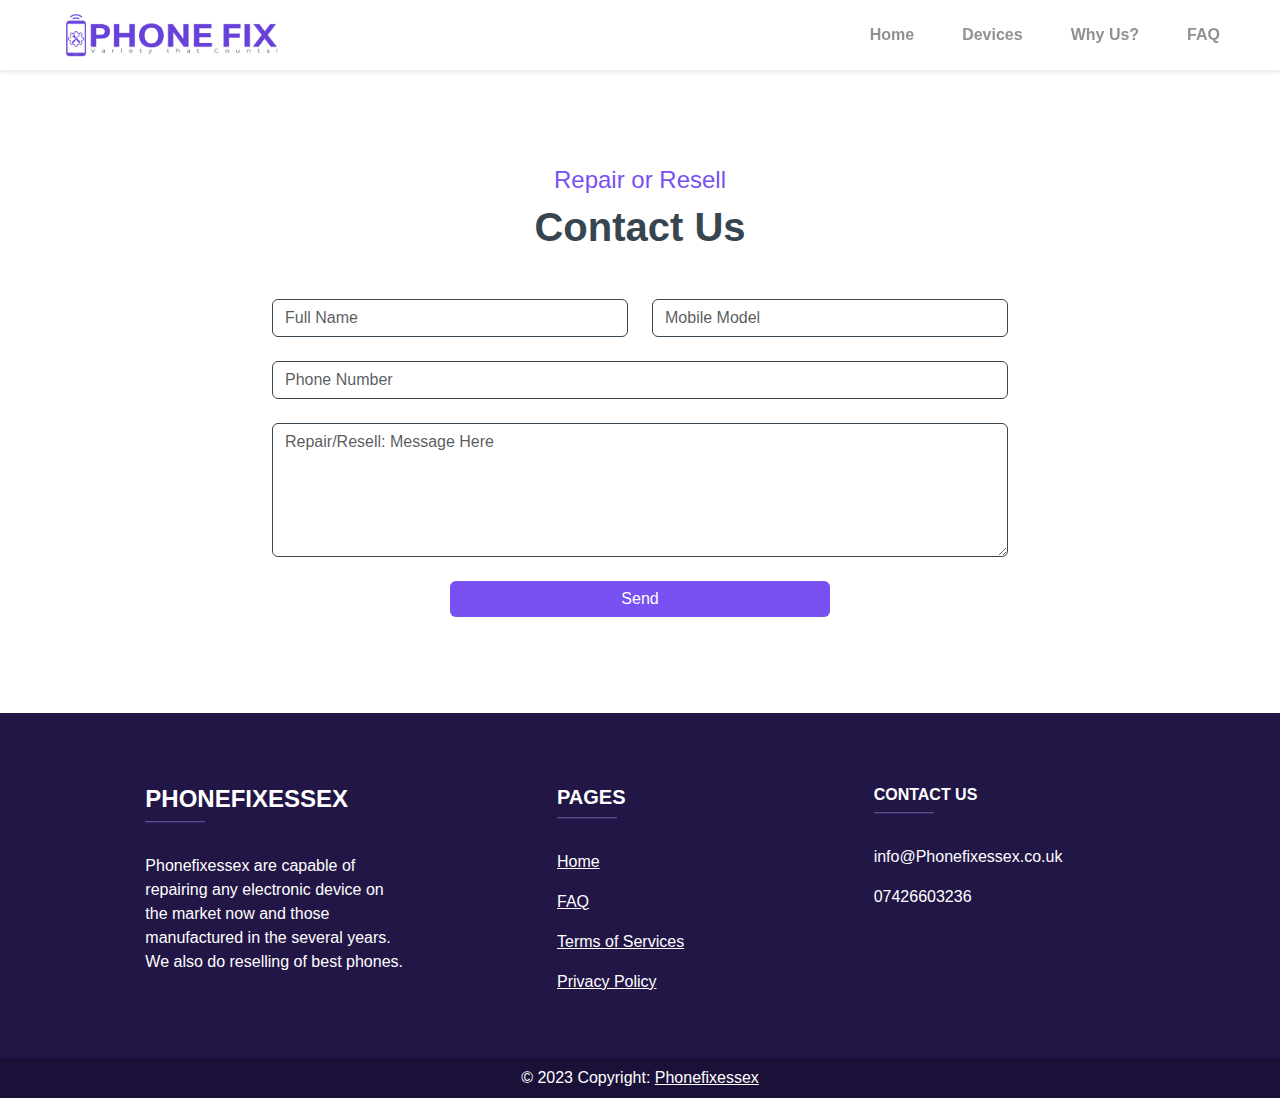
<file: contact-form.html>
<!DOCTYPE html>
<html lang="en">
  <head>
    <meta charset="UTF-8" />
    <meta name="viewport" content="width=device-width, initial-scale=1.0" />
    <title>PHONEFIXESSEX- All Taken Care Of</title>

    <link rel="stylesheet" href="bootstrap-5.3.2-dist/css/bootstrap.css" />
    <link rel="stylesheet" href="CSS/style.css" />
  </head>
  <body>
    <!-- navbar -->
    <div id="pageMenu"></div>
    <main>
      <section class="py-5 my-5">
        <div class="container">
          <div class="row justify-content-center">
            <div class="col-md-8">
              <h4 class="text-main text-center">Repair or Resell</h4>
              <h1 class="text-center fw-bold mb-5 text-second">Contact Us</h1>
              <form action="mail.php" method="post">
                <div class="row">
                  <div class="col-md-6 mb-4">
                    <input
                      type="text"
                      class="form-control"
                      id="name"
                      name="name"
                      placeholder="Full Name"
                      required
                    />
                  </div>
                  <div class="col-md-6 mb-4">
                    <input
                      type="text"
                      class="form-control"
                      id="mobileModel"
                      name="mobileModel"
                      placeholder="Mobile Model"
                      required
                    />
                  </div>
                  <div class="col-md-12 mb-4">
                    <input
                      type="tel"
                      class="form-control"
                      id="phoneNumber"
                      name="phoneNumber"
                      placeholder="Phone Number"
                      required
                    />
                  </div>
                  <div class="col-m-12 mb-4">
                    <textarea
                      class="form-control"
                      id="message"
                      name="message"
                      rows="5"
                      maxlength="150"
                      placeholder="Repair/Resell: Message Here"
                      required
                    ></textarea>
                  </div>

                  <button type="submit" class="btn btn-main col-6 mx-auto">
                    Send
                  </button>
                </div>
              </form>
            </div>
          </div>
        </div>
      </section>
    </main>
    <footer id="pageFooter"></footer>
    <script src="/Javascript/index.js"></script>
    <script src="/Javascript/menu.js"></script>
    <script src="bootstrap-5.3.2-dist/js/bootstrap.js"></script>
  </body>
</html>
</file>
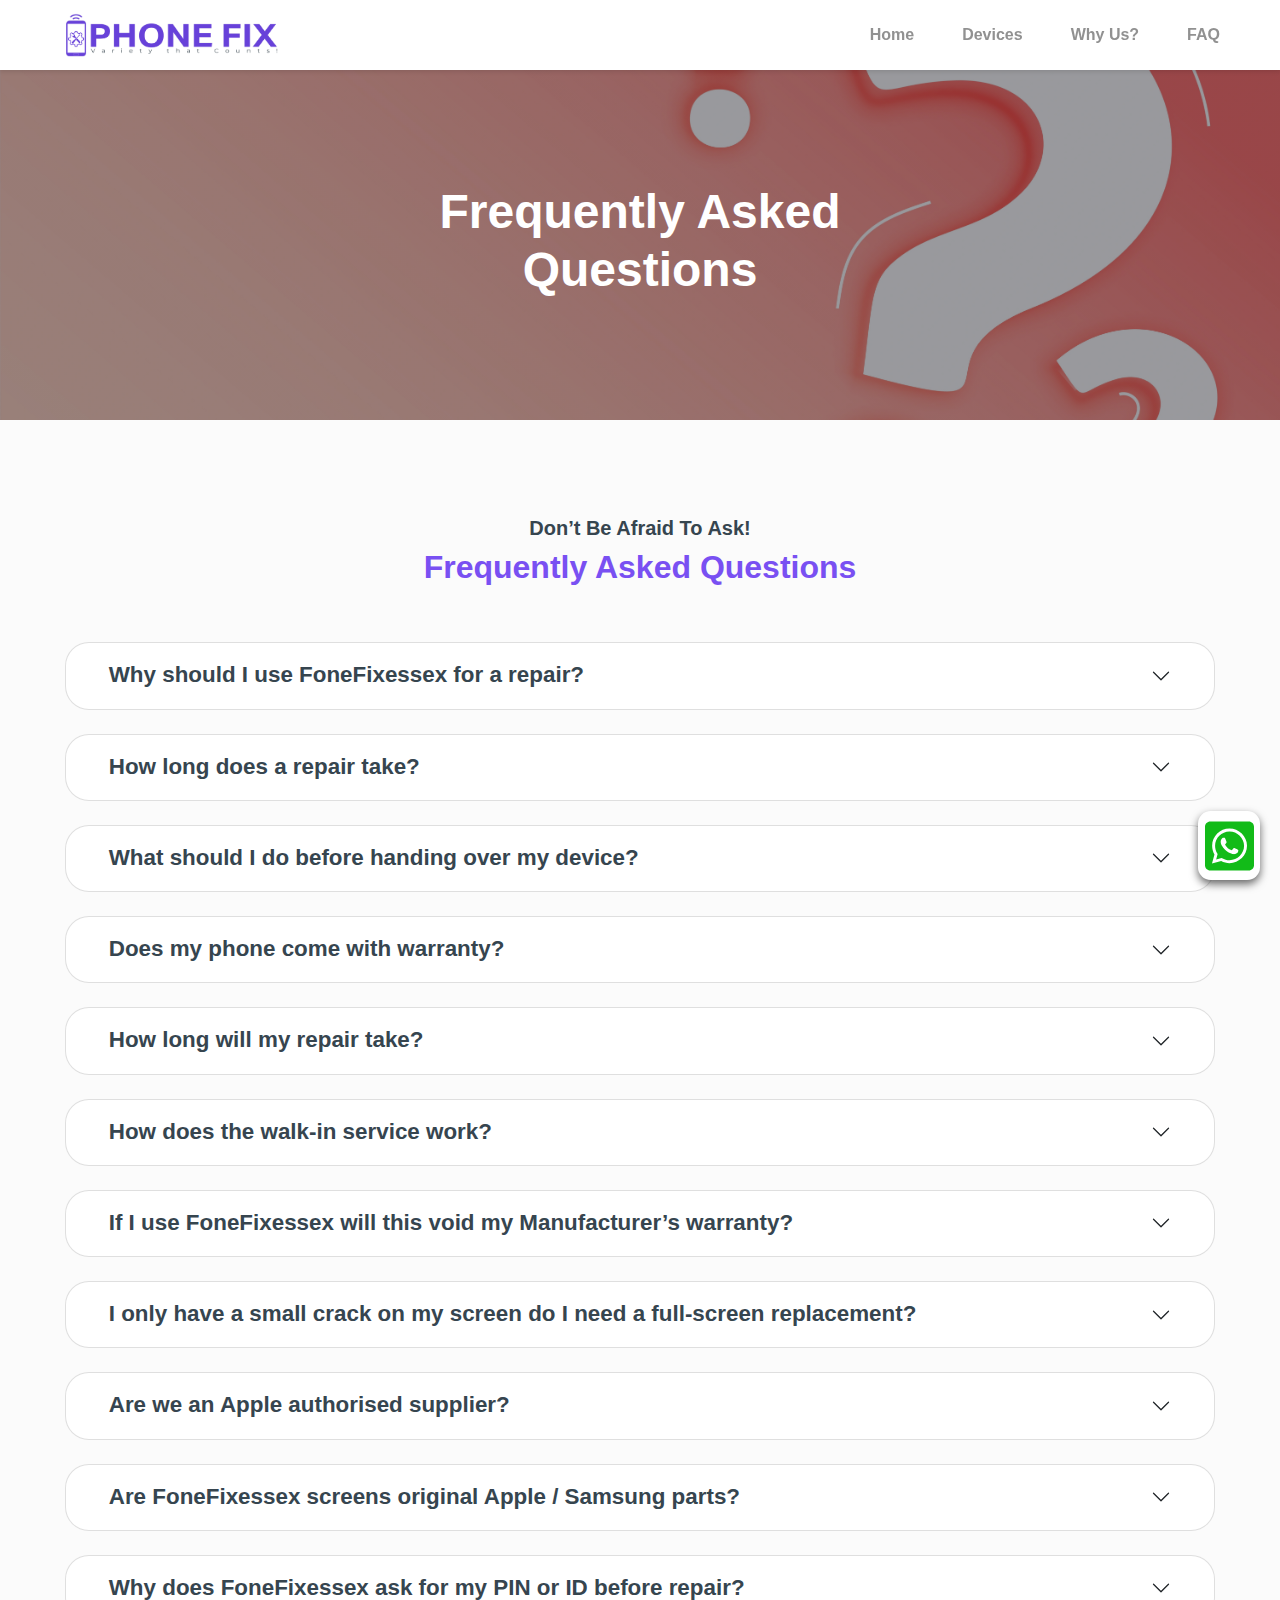
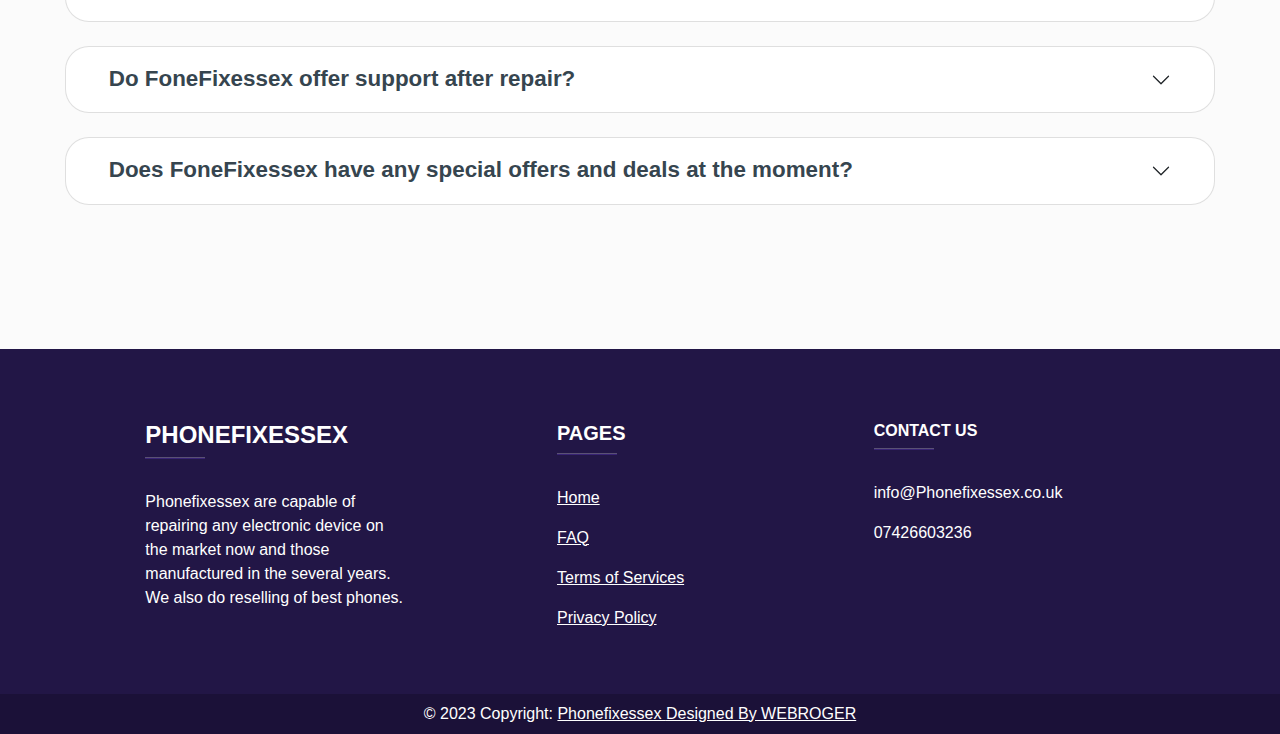
<file: faq.html>
<!DOCTYPE html>
<html lang="en">
  <head>
    <meta charset="UTF-8" />
    <meta name="viewport" content="width=device-width, initial-scale=1.0" />
    <title>PHONEFIXESSEX- All Taken Care Of</title>

    <link rel="stylesheet" href="bootstrap-5.3.2-dist/css/bootstrap.css" />
    <link rel="stylesheet" href="CSS/style.css" />
  </head>
  <body>
    <!-- navbar -->
    <div class="container-fluid sticky-top bg-white main-navbar">
      <nav class="navbar navbar-expand-lg">
        <div class="container-fluid px-md-5">
          <a class="navbar-brand" href="index.html">
            <img src="logo/phonefix.png" loading="lazy" id="main-logo" />
          </a>

          <button
            class="navbar-toggle d-sm-inline-block d-md-none d-lg-none border-0 bg-transparent"
            type="button"
            data-bs-toggle="offcanvas"
            data-bs-target="#offcanvasScrolling"
            aria-controls="offcanvasScrolling"
          >
            <svg
              xmlns="http://www.w3.org/2000/svg"
              height="1.3em"
              viewBox="0 0 448 512"
            >
              <path
                d="M0 96C0 78.3 14.3 64 32 64H416c17.7 0 32 14.3 32 32s-14.3 32-32 32H32C14.3 128 0 113.7 0 96zM0 256c0-17.7 14.3-32 32-32H416c17.7 0 32 14.3 32 32s-14.3 32-32 32H32c-17.7 0-32-14.3-32-32zM448 416c0 17.7-14.3 32-32 32H32c-17.7 0-32-14.3-32-32s14.3-32 32-32H416c17.7 0 32 14.3 32 32z"
              />
            </svg>
          </button>

          <div
            class="collapse navbar-collapse justify-content-end"
            id="navbarSupportedContent"
          >
            <ul
              class="navbar-nav mb-2 mb-lg-0 fs-6 fw-bold color-main font-roboto gap-5 align-items-center"
            >
              <li class="nav-item">
                <a
                  class="nav-link p-0 mb-0 d-inline-block"
                  aria-current="page"
                  href="/index.html"
                  >Home</a
                >
              </li>
              <li class="nav-item">
                <a
                  class="nav-link p-0 mb-0 d-inline-block"
                  href="index.html#devices-options"
                  >Devices</a
                >
              </li>
              <li class="nav-item">
                <a
                  class="nav-link p-0 mb-0 d-inline-block"
                  href="index.html#why-phonefixessex"
                  >Why Us?</a
                >
              </li>
              <li class="nav-item">
                <a class="nav-link p-0 mb-0 d-inline-block" href="faq.html"
                  >FAQ</a
                >
              </li>
            </ul>
          </div>
        </div>
      </nav>
    </div>
    <!-- offcanvas sidebar -->
    <div
      class="offcanvas offcanvas-start"
      data-bs-scroll="true"
      data-bs-backdrop="false"
      tabindex="-1"
      id="offcanvasScrolling"
      aria-labelledby="offcanvasScrollingLabel"
    >
      <div class="offcanvas-header align-items-start justify-content-around">
        <a class="navbar-brand text-main h2" href="index.html">
          <img src="logo/phonefix.png" class="img-fluid w-50" alt="" />
        </a>
        <button
          type="button"
          class="btn border-0 bg-white text-accent fw-bold"
          data-bs-dismiss="offcanvas"
          aria-label="Close"
        >
          Close
        </button>
      </div>
      <hr class="col-11 mx-auto p-0 m-0" />
      <div class="offcanvas-body mt-2">
        <div class="justify-content-eb">
          <ul
            class="navbar-nav mb-2 mb-lg-0 fs-6 fw-bold color-main font-works gap-4 align-items-center"
          >
            <li class="nav-item">
              <a
                class="nav-link p-0 mb-0 d-inline-block"
                aria-current="page"
                href="/index.html"
                >Home</a
              >
            </li>
            <li class="nav-item">
              <a
                class="nav-link p-0 mb-0 d-inline-block"
                href="index.html#devices-options"
                onclick="scrollToSection('devices-options')"
                >Devices</a
              >
            </li>

            <li class="nav-item">
              <a
                class="nav-link p-0 mb-0 d-inline-block"
                href="index.html#why-phonefixessex"
                onclick="scrollToSection('why-phonefixessex')"
                >Why Us?</a
              >
            </li>

            <li class="nav-item">
              <a class="nav-link p-0 mb-0 d-inline-block" href="faq.html"
                >FAQ</a
              >
            </li>
          </ul>
        </div>
      </div>
    </div>
    <!-- ============================================================= -->
    <main>
      <!-- hero-section -->
      <section id="faq-hero" class="d-flex">
        <img
          src="images/faq-banner.webp"
          class="img-fluid d-none"
          loading="lazy"
          alt=""
        />
        <div
          class="container faq-hero d-flex justify-content-center align-items-center"
        >
          <div class="row text-center justify-content-center">
            <h1 class="text-white display-5 fw-600">
              Frequently Asked <br />Questions
            </h1>
          </div>
        </div>
      </section>
      <!-- faq accordian -->
      <section
        id="faq-accordian"
        class="py-5"
        style="background-color: #fbfbfb"
      >
        <div class="container-fluid py-5">
          <div class="row text-center mb-5">
            <h5 class="text-second fw-bold">Don’t Be Afraid To Ask!</h5>
            <h2 class="text-main fw-bold">Frequently Asked Questions</h2>
          </div>
          <div class="row justify-content-center">
            <div class="col-12 col-md-11">
              <div
                class="accordion accordion-flush d-flex flex-column gap-4"
                id="accordionFlushExample"
              >
                <!-- item-1 -->
                <div class="accordion-item">
                  <h1 class="accordion-header">
                    <button
                      class="accordion-button collapsed"
                      type="button"
                      data-bs-toggle="collapse"
                      data-bs-target="#flush-collapseOne"
                      aria-expanded="false"
                      aria-controls="flush-collapseOne"
                    >
                      Why should I use FoneFixessex for a repair?
                    </button>
                  </h1>

                  <div
                    id="flush-collapseOne"
                    class="accordion-collapse collapse"
                    data-bs-parent="#accordionFlushExample"
                  >
                    <div class="accordion-body">
                      <p class="text-accent fw-500 accordion-p">
                        Your smartphone or device is precious to you.
                        FoneFixessex technicians undergo strict training and
                        regular testing to ensure they have the experience and
                        qualifications to repair all leading devices. With
                        nearly 100,000+ repairs to date, we are the trusted
                        repair store.
                      </p>
                    </div>
                  </div>
                </div>
                <!-- item-2 -->
                <div class="accordion-item">
                  <h2 class="accordion-header">
                    <button
                      class="accordion-button collapsed"
                      type="button"
                      data-bs-toggle="collapse"
                      data-bs-target="#flush-collapseTwo"
                      aria-expanded="false"
                      aria-controls="flush-collapseTwo"
                    >
                      How long does a repair take?
                    </button>
                  </h2>
                  <div
                    id="flush-collapseTwo"
                    class="accordion-collapse collapse"
                    data-bs-parent="#accordionFlushExample"
                  >
                    <div class="accordion-body">
                      <p class="text-accent fw-500 accordion-p">
                        We pride ourselves on an express repair service. Common
                        devices can be repaired in-store within 30 minutes,
                        whilst postal repairs are between 48-72 hours.
                      </p>
                    </div>
                  </div>
                </div>
                <!-- item-3 -->
                <div class="accordion-item">
                  <h2 class="accordion-header">
                    <button
                      class="accordion-button collapsed"
                      type="button"
                      data-bs-toggle="collapse"
                      data-bs-target="#flush-collapseThree"
                      aria-expanded="false"
                      aria-controls="flush-collapseThree"
                    >
                      What should I do before handing over my device?
                    </button>
                  </h2>
                  <div
                    id="flush-collapseThree"
                    class="accordion-collapse collapse"
                    data-bs-parent="#accordionFlushExample"
                  >
                    <div class="accordion-body">
                      <p class="text-accent fw-500 accordion-p mb-0">
                        Whilst your device is in safe hands with us, it is
                        always recommended that you back-up your device and
                        reset back to the factory settings before hand for
                        security purposes.
                      </p>
                    </div>
                  </div>
                </div>
                <!-- item-4 -->
                <div class="accordion-item">
                  <h2 class="accordion-header">
                    <button
                      class="accordion-button collapsed"
                      type="button"
                      data-bs-toggle="collapse"
                      data-bs-target="#flush-collapseFour"
                      aria-expanded="false"
                      aria-controls="flush-collapseFour"
                    >
                      Does my phone come with warranty?
                    </button>
                  </h2>
                  <div
                    id="flush-collapseFour"
                    class="accordion-collapse collapse"
                    data-bs-parent="#accordionFlushExample"
                  >
                    <div class="accordion-body">
                      <p class="text-accent fw-500 accordion-p mb-0">
                        There is a lifetime warranty on most device repairs.
                        Please check our terms and conditions for more details.
                      </p>
                    </div>
                  </div>
                </div>
                <!-- item-5 -->
                <div class="accordion-item">
                  <h2 class="accordion-header">
                    <button
                      class="accordion-button collapsed"
                      type="button"
                      data-bs-toggle="collapse"
                      data-bs-target="#flush-collapseFive"
                      aria-expanded="false"
                      aria-controls="flush-collapseFive"
                    >
                      How long will my repair take?
                    </button>
                  </h2>
                  <div
                    id="flush-collapseFive"
                    class="accordion-collapse collapse"
                    data-bs-parent="#accordionFlushExample"
                  >
                    <div class="accordion-body">
                      <p class="text-accent fw-500 accordion-p mb-0">
                        On average, in-store repairs take 30 minutes! To help
                        reduce your wait time in store why not book an
                        appointment online.
                      </p>
                    </div>
                  </div>
                </div>
                <!-- item-6 -->
                <div class="accordion-item">
                  <h2 class="accordion-header">
                    <button
                      class="accordion-button collapsed"
                      type="button"
                      data-bs-toggle="collapse"
                      data-bs-target="#flush-collapseSix"
                      aria-expanded="false"
                      aria-controls="flush-collapseSix"
                    >
                      How does the walk-in service work?
                    </button>
                  </h2>
                  <div
                    id="flush-collapseSix"
                    class="accordion-collapse collapse"
                    data-bs-parent="#accordionFlushExample"
                  >
                    <div class="accordion-body">
                      <p class="text-accent fw-500 accordion-p mb-0">
                        Our walk-in service allows you to have your phone
                        repaired straight away! You can see the time required
                        for each repair when you book on our website.
                      </p>
                    </div>
                  </div>
                </div>
                <!-- item-7 -->
                <div class="accordion-item">
                  <h2 class="accordion-header">
                    <button
                      class="accordion-button collapsed"
                      type="button"
                      data-bs-toggle="collapse"
                      data-bs-target="#flush-collapseSeven"
                      aria-expanded="false"
                      aria-controls="flush-collapseSeven"
                    >
                      If I use FoneFixessex will this void my Manufacturer’s
                      warranty?
                    </button>
                  </h2>
                  <div
                    id="flush-collapseSeven"
                    class="accordion-collapse collapse"
                    data-bs-parent="#accordionFlushExample"
                  >
                    <div class="accordion-body">
                      <p class="text-accent fw-500 accordion-p mb-0">
                        Like most third-party repair services, use of our
                        service can void your manufacturer's warranty. The good
                        news is we provide our own warranty for all our repairs!
                        For more details please click here.
                      </p>
                    </div>
                  </div>
                </div>
                <!-- item-8 -->
                <div class="accordion-item">
                  <h2 class="accordion-header">
                    <button
                      class="accordion-button collapsed"
                      type="button"
                      data-bs-toggle="collapse"
                      data-bs-target="#flush-collapseEight"
                      aria-expanded="false"
                      aria-controls="flush-collapseEight"
                    >
                      I only have a small crack on my screen do I need a
                      full-screen replacement?
                    </button>
                  </h2>
                  <div
                    id="flush-collapseEight"
                    class="accordion-collapse collapse"
                    data-bs-parent="#accordionFlushExample"
                  >
                    <div class="accordion-body">
                      <p class="text-accent fw-500 accordion-p mb-0">
                        Yes, we do a full-screen replacement regardless of the
                        size of the crack in your screen and all our screen
                        replacements come with a lifetime warranty!
                      </p>
                    </div>
                  </div>
                </div>

                <!-- item-9 -->
                <div class="accordion-item">
                  <h2 class="accordion-header">
                    <button
                      class="accordion-button collapsed"
                      type="button"
                      data-bs-toggle="collapse"
                      data-bs-target="#flush-collapseNine"
                      aria-expanded="false"
                      aria-controls="flush-collapseNine"
                    >
                      Are we an Apple authorised supplier?
                    </button>
                  </h2>
                  <div
                    id="flush-collapseNine"
                    class="accordion-collapse collapse"
                    data-bs-parent="#accordionFlushExample"
                  >
                    <div class="accordion-body">
                      <p class="text-accent fw-500 accordion-p mb-0">
                        FoneFixessex is the alternative repair service to Apple
                        and it's subsidiary suppliers. We are an express service
                        that utilises the highest quality parts that are quality
                        controlled.
                      </p>
                    </div>
                  </div>
                </div>
                <!-- item-10 -->
                <div class="accordion-item">
                  <h2 class="accordion-header">
                    <button
                      class="accordion-button collapsed"
                      type="button"
                      data-bs-toggle="collapse"
                      data-bs-target="#flush-collapseTen"
                      aria-expanded="false"
                      aria-controls="flush-collapseTen"
                    >
                      Are FoneFixessex screens original Apple / Samsung parts?
                    </button>
                  </h2>
                  <div
                    id="flush-collapseTen"
                    class="accordion-collapse collapse"
                    data-bs-parent="#accordionFlushExample"
                  >
                    <div class="accordion-body">
                      <p class="text-accent fw-500 accordion-p mb-0">
                        Although we are an alternative repair service to Apple,
                        we use the best available compatible screen/parts. Our
                        parts are also QC tested to ensure durability and
                        safety. Our Samsung and Google parts are OEM (Original
                        Equipment Manufactured). We are confident in the quality
                        of our screens that we offer a lifetime warranty! For
                        more details please see here.
                      </p>
                    </div>
                  </div>
                </div>

                <!-- item-11 -->
                <div class="accordion-item">
                  <h2 class="accordion-header">
                    <button
                      class="accordion-button collapsed"
                      type="button"
                      data-bs-toggle="collapse"
                      data-bs-target="#flush-collapseEleven"
                      aria-expanded="false"
                      aria-controls="flush-collapseEleven"
                    >
                      Why does FoneFixessex ask for my PIN or ID before repair?
                    </button>
                  </h2>
                  <div
                    id="flush-collapseEleven"
                    class="accordion-collapse collapse"
                    data-bs-parent="#accordionFlushExample"
                  >
                    <div class="accordion-body">
                      <p class="text-accent fw-500 accordion-p mb-0">
                        Providing your pin/passcode before the repair is
                        completely up to you! We advise everyone to provide this
                        information as our technicians need to verify that the
                        device is in full working order before you collect it!
                        They undergo a series of tests that include touch
                        sensitivity and camera. At no time they would access
                        your personal information or intrude on your privacy.
                        You can view our privacy policy here.
                      </p>
                    </div>
                  </div>
                </div>

                <!-- item-12 -->
                <div class="accordion-item">
                  <h2 class="accordion-header">
                    <button
                      class="accordion-button collapsed"
                      type="button"
                      data-bs-toggle="collapse"
                      data-bs-target="#flush-collapseTwelve"
                      aria-expanded="false"
                      aria-controls="flush-collapseTwelve"
                    >
                      Do FoneFixessex offer support after repair?
                    </button>
                  </h2>
                  <div
                    id="flush-collapseTwelve"
                    class="accordion-collapse collapse"
                    data-bs-parent="#accordionFlushExample"
                  >
                    <div class="accordion-body">
                      <p class="text-accent fw-500 accordion-p mb-0">
                        Yes! You can contact our customer service teamhere.
                      </p>
                    </div>
                  </div>
                </div>
                <!-- item-13 -->
                <div class="accordion-item">
                  <h2 class="accordion-header">
                    <button
                      class="accordion-button collapsed"
                      type="button"
                      data-bs-toggle="collapse"
                      data-bs-target="#flush-collapseThirteen"
                      aria-expanded="false"
                      aria-controls="flush-collapseThirteen"
                    >
                      Does FoneFixessex have any special offers and deals at the
                      moment?
                    </button>
                  </h2>
                  <div
                    id="flush-collapseThirteen"
                    class="accordion-collapse collapse"
                    data-bs-parent="#accordionFlushExample"
                  >
                    <div class="accordion-body">
                      <p class="text-accent fw-500 accordion-p mb-0">
                        Yes! You can find all our latest offers here.
                      </p>
                    </div>
                  </div>
                </div>
              </div>
            </div>
          </div>
        </div>
        <br />
        <br />
      </section>
    </main>
    <!-- whatsapp -->
    <div class="whatsapp-button">
      <a href="https://api.whatsapp.com/send?phone=07426603236" target="_blank">
        <svg
          xmlns="http://www.w3.org/2000/svg"
          viewBox="0 0 448 512"
          style="fill: #12bb18"
        >
          <path
            d="M224 122.8c-72.7 0-131.8 59.1-131.9 131.8 0 24.9 7 49.2 20.2 70.1l3.1 5-13.3 48.6 49.9-13.1 4.8 2.9c20.2 12 43.4 18.4 67.1 18.4h.1c72.6 0 133.3-59.1 133.3-131.8 0-35.2-15.2-68.3-40.1-93.2-25-25-58-38.7-93.2-38.7zm77.5 188.4c-3.3 9.3-19.1 17.7-26.7 18.8-12.6 1.9-22.4.9-47.5-9.9-39.7-17.2-65.7-57.2-67.7-59.8-2-2.6-16.2-21.5-16.2-41s10.2-29.1 13.9-33.1c3.6-4 7.9-5 10.6-5 2.6 0 5.3 0 7.6.1 2.4.1 5.7-.9 8.9 6.8 3.3 7.9 11.2 27.4 12.2 29.4s1.7 4.3.3 6.9c-7.6 15.2-15.7 14.6-11.6 21.6 15.3 26.3 30.6 35.4 53.9 47.1 4 2 6.3 1.7 8.6-1 2.3-2.6 9.9-11.6 12.5-15.5 2.6-4 5.3-3.3 8.9-2 3.6 1.3 23.1 10.9 27.1 12.9s6.6 3 7.6 4.6c.9 1.9.9 9.9-2.4 19.1zM400 32H48C21.5 32 0 53.5 0 80v352c0 26.5 21.5 48 48 48h352c26.5 0 48-21.5 48-48V80c0-26.5-21.5-48-48-48zM223.9 413.2c-26.6 0-52.7-6.7-75.8-19.3L64 416l22.5-82.2c-13.9-24-21.2-51.3-21.2-79.3C65.4 167.1 136.5 96 223.9 96c42.4 0 82.2 16.5 112.2 46.5 29.9 30 47.9 69.8 47.9 112.2 0 87.4-72.7 158.5-160.1 158.5z"
          />
        </svg>
      </a>
    </div>
    <!-- Footer -->
    <footer class="text-center text-lg-start text-white bg-main-dark">
      <!-- Section: Links  -->
      <section class="py-4">
        <div class="container text-center text-md-start mt-5">
          <!-- Grid row -->
          <div class="row mt-3 row-gap-3">
            <!-- Grid column -->
            <div class="col-md-5 col-lg-5 col-xl-3 mx-auto mb-4">
              <!-- Content -->
              <h4 class="text-uppercase fw-bold">Phonefixessex</h4>
              <hr
                class="mb-4 mt-0 d-inline-block mx-auto"
                style="width: 60px; background-color: #7c4dff; height: 2px"
              />
              <p>
                Phonefixessex are capable of repairing any electronic device on
                the market now and those manufactured in the several years. We
                also do reselling of best phones.
              </p>
            </div>
            <!-- Grid column -->

            <!-- Grid column -->
            <div class="col-md-3 col-lg-2 col-xl-2 mx-auto mb-4">
              <!-- Links -->
              <h5 class="text-uppercase fw-bold">Pages</h5>
              <hr
                class="mb-4 mt-0 d-inline-block mx-auto"
                style="width: 60px; background-color: #7c4dff; height: 2px"
              />
              <p>
                <a href="index.html" class="text-white">Home</a>
              </p>
              <p>
                <a href="faq.html" class="text-white">FAQ</a>
              </p>
              <p>
                <a href="terms.html" class="text-white">Terms of Services</a>
              </p>
              <p>
                <a href="privacy-policy.html" class="text-white"
                  >Privacy Policy</a
                >
              </p>
            </div>
            <!-- Grid column -->

            <!-- Grid column -->
            <div class="col-md-3 col-lg-3 col-xl-3 mx-auto mb-md-0 mb-4">
              <!-- Links -->
              <h6 class="text-uppercase fw-bold">Contact Us</h6>
              <hr
                class="mb-4 mt-0 d-inline-block mx-auto"
                style="width: 60px; background-color: #7c4dff; height: 2px"
              />

              <p>
                <i class="fas fa-envelope mr-3"></i> info@Phonefixessex.co.uk
              </p>
              <p><i class="fas fa-phone mr-3"></i>07426603236</p>
            </div>
            <!-- Grid column -->
          </div>
          <!-- Grid row -->
        </div>
      </section>
      <!-- Section: Links  -->

      <!-- Copyright -->
      <div
        class="text-center px-3 py-2 fw-light"
        style="background-color: rgba(0, 0, 0, 0.2)"
      >
        © 2023 Copyright:
        <a class="text-white" href="https://phonefixessex.co.uk/"
          >Phonefixessex <span>Designed By WEBROGER</span>
        </a>
      </div>
      <!-- Copyright -->
    </footer>
    <!-- Footer -->

    <script src="/Javascript/menu.js"></script>
    <script src="/Javascript/index.js"></script>
    <script src="bootstrap-5.3.2-dist/js/bootstrap.js"></script>
  </body>
</html>
</file>
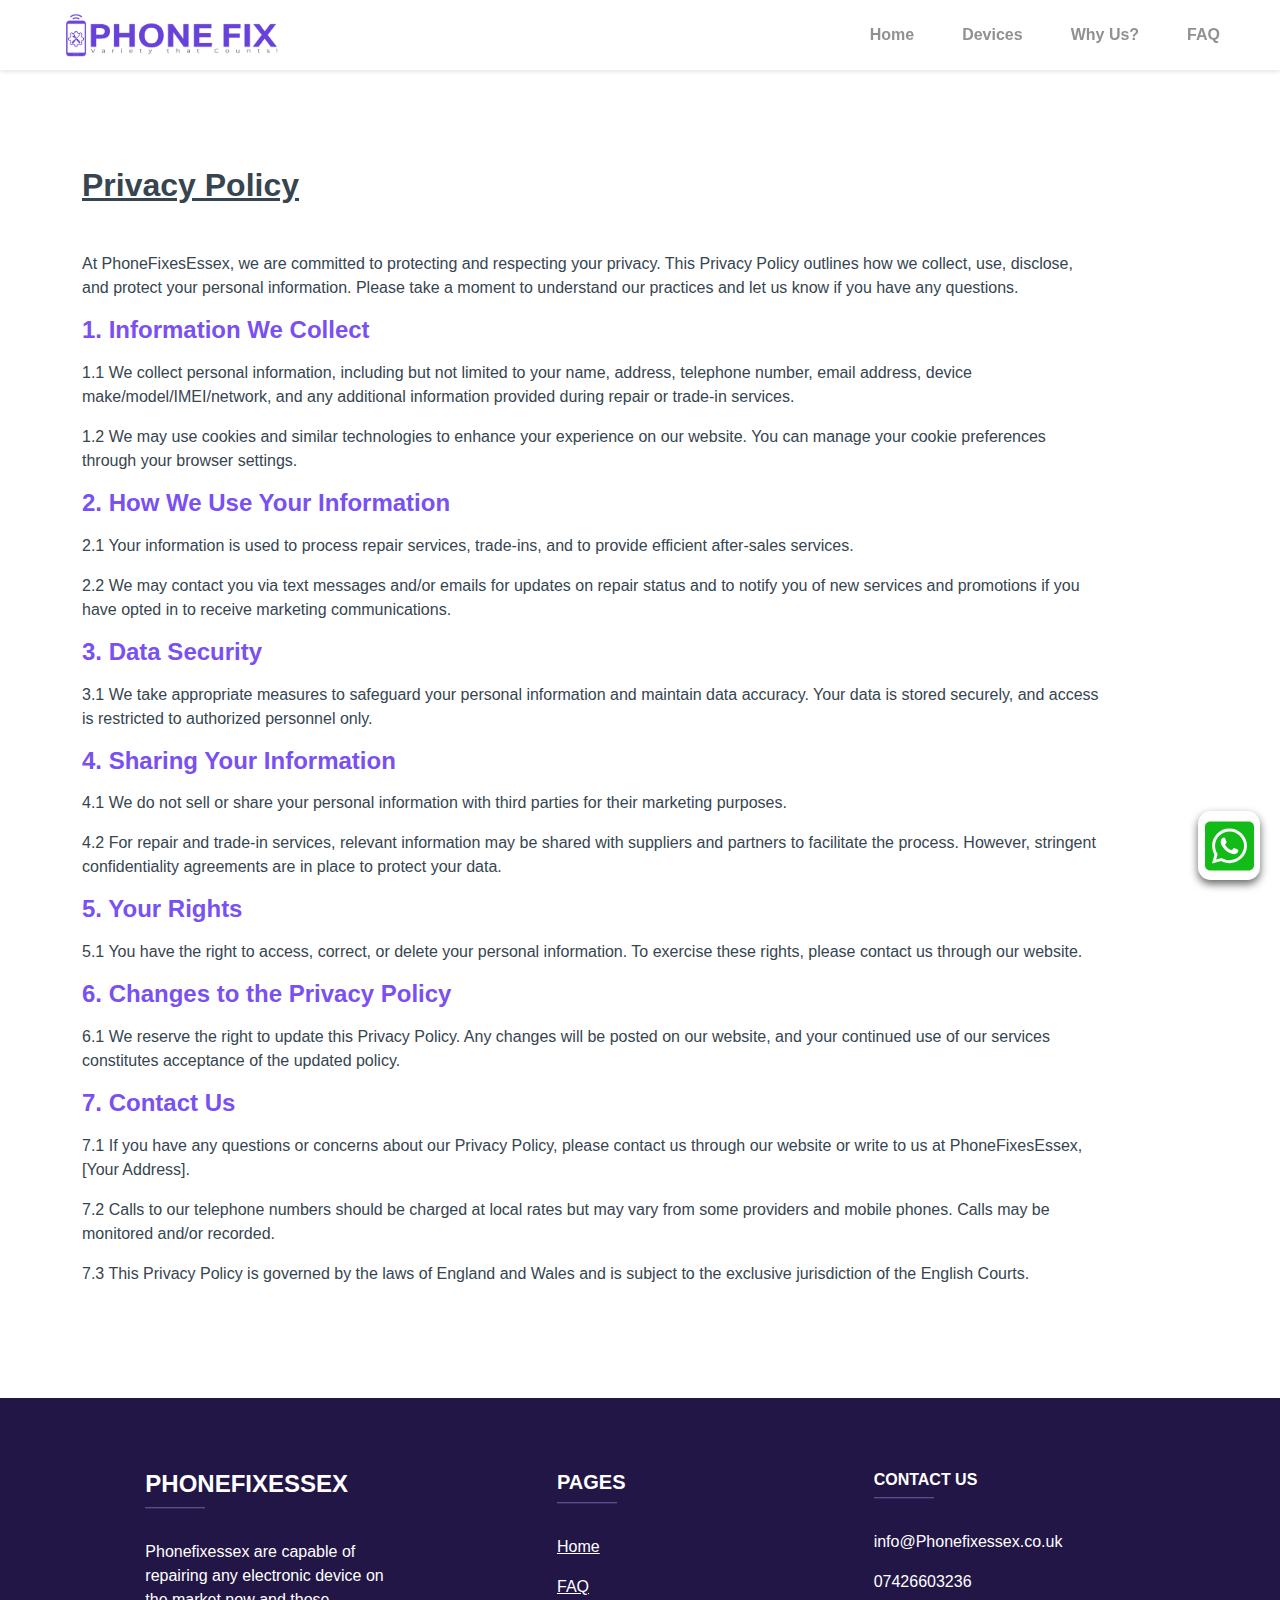
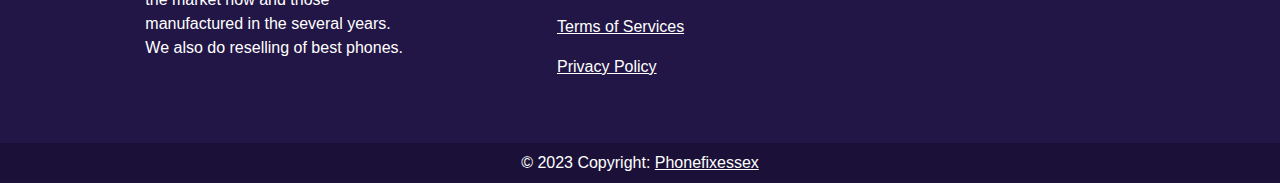
<file: privacy-policy.html>
<!DOCTYPE html>
<html lang="en">
  <head>
    <meta charset="UTF-8" />
    <meta name="viewport" content="width=device-width, initial-scale=1.0" />
    <title>PHONEFIXESSEX- All Taken Care Of</title>

    <link rel="stylesheet" href="bootstrap-5.3.2-dist/css/bootstrap.css" />
    <link rel="stylesheet" href="CSS/style.css" />
  </head>
  <body>
    <!-- navbar -->
    <div id="pageMenu"></div>
    <main>
      <section class="py-5 my-5">
        <div class="container">
          <div class="row">
            <div class="col-12 col-md-11">
              <!-- Privacy Policy for PhoneFixesEssex -->

              <h2 class="text-second fw-bold mb-5 text-decoration-underline">
                Privacy Policy
              </h2>

              <p class="text-second fs-6">
                At PhoneFixesEssex, we are committed to protecting and
                respecting your privacy. This Privacy Policy outlines how we
                collect, use, disclose, and protect your personal information.
                Please take a moment to understand our practices and let us know
                if you have any questions.
              </p>

              <h4 class="text-main fw-bold mb-3">1. Information We Collect</h4>

              <p class="text-second fs-6">
                1.1 We collect personal information, including but not limited
                to your name, address, telephone number, email address, device
                make/model/IMEI/network, and any additional information provided
                during repair or trade-in services.
              </p>

              <p class="text-second fs-6">
                1.2 We may use cookies and similar technologies to enhance your
                experience on our website. You can manage your cookie
                preferences through your browser settings.
              </p>

              <h4 class="text-main fw-bold mb-3">
                2. How We Use Your Information
              </h4>

              <p class="text-second fs-6">
                2.1 Your information is used to process repair services,
                trade-ins, and to provide efficient after-sales services.
              </p>

              <p class="text-second fs-6">
                2.2 We may contact you via text messages and/or emails for
                updates on repair status and to notify you of new services and
                promotions if you have opted in to receive marketing
                communications.
              </p>

              <h4 class="text-main fw-bold mb-3">3. Data Security</h4>

              <p class="text-second fs-6">
                3.1 We take appropriate measures to safeguard your personal
                information and maintain data accuracy. Your data is stored
                securely, and access is restricted to authorized personnel only.
              </p>

              <h4 class="text-main fw-bold mb-3">
                4. Sharing Your Information
              </h4>

              <p class="text-second fs-6">
                4.1 We do not sell or share your personal information with third
                parties for their marketing purposes.
              </p>

              <p class="text-second fs-6">
                4.2 For repair and trade-in services, relevant information may
                be shared with suppliers and partners to facilitate the process.
                However, stringent confidentiality agreements are in place to
                protect your data.
              </p>

              <h4 class="text-main fw-bold mb-3">5. Your Rights</h4>

              <p class="text-second fs-6">
                5.1 You have the right to access, correct, or delete your
                personal information. To exercise these rights, please contact
                us through our website.
              </p>

              <h4 class="text-main fw-bold mb-3">
                6. Changes to the Privacy Policy
              </h4>

              <p class="text-second fs-6">
                6.1 We reserve the right to update this Privacy Policy. Any
                changes will be posted on our website, and your continued use of
                our services constitutes acceptance of the updated policy.
              </p>

              <h4 class="text-main fw-bold mb-3">7. Contact Us</h4>

              <p class="text-second fs-6">
                7.1 If you have any questions or concerns about our Privacy
                Policy, please contact us through our website or write to us at
                PhoneFixesEssex, [Your Address].
              </p>

              <p class="text-second fs-6">
                7.2 Calls to our telephone numbers should be charged at local
                rates but may vary from some providers and mobile phones. Calls
                may be monitored and/or recorded.
              </p>

              <p class="text-second fs-6">
                7.3 This Privacy Policy is governed by the laws of England and
                Wales and is subject to the exclusive jurisdiction of the
                English Courts.
              </p>
            </div>
          </div>
        </div>
      </section>
    </main>
     <!-- whatsapp -->
     <div class="whatsapp-button">
      <a href="https://api.whatsapp.com/send?phone=07426603236" target="_blank">
        <svg
          xmlns="http://www.w3.org/2000/svg"
          
          viewBox="0 0 448 512"
          style="fill: #12bb18"
        >
          <path
            d="M224 122.8c-72.7 0-131.8 59.1-131.9 131.8 0 24.9 7 49.2 20.2 70.1l3.1 5-13.3 48.6 49.9-13.1 4.8 2.9c20.2 12 43.4 18.4 67.1 18.4h.1c72.6 0 133.3-59.1 133.3-131.8 0-35.2-15.2-68.3-40.1-93.2-25-25-58-38.7-93.2-38.7zm77.5 188.4c-3.3 9.3-19.1 17.7-26.7 18.8-12.6 1.9-22.4.9-47.5-9.9-39.7-17.2-65.7-57.2-67.7-59.8-2-2.6-16.2-21.5-16.2-41s10.2-29.1 13.9-33.1c3.6-4 7.9-5 10.6-5 2.6 0 5.3 0 7.6.1 2.4.1 5.7-.9 8.9 6.8 3.3 7.9 11.2 27.4 12.2 29.4s1.7 4.3.3 6.9c-7.6 15.2-15.7 14.6-11.6 21.6 15.3 26.3 30.6 35.4 53.9 47.1 4 2 6.3 1.7 8.6-1 2.3-2.6 9.9-11.6 12.5-15.5 2.6-4 5.3-3.3 8.9-2 3.6 1.3 23.1 10.9 27.1 12.9s6.6 3 7.6 4.6c.9 1.9.9 9.9-2.4 19.1zM400 32H48C21.5 32 0 53.5 0 80v352c0 26.5 21.5 48 48 48h352c26.5 0 48-21.5 48-48V80c0-26.5-21.5-48-48-48zM223.9 413.2c-26.6 0-52.7-6.7-75.8-19.3L64 416l22.5-82.2c-13.9-24-21.2-51.3-21.2-79.3C65.4 167.1 136.5 96 223.9 96c42.4 0 82.2 16.5 112.2 46.5 29.9 30 47.9 69.8 47.9 112.2 0 87.4-72.7 158.5-160.1 158.5z"
          />
        </svg>
      </a>
    </div>
    <footer id="pageFooter"></footer>
    <script src="/Javascript/index.js"></script>
    <script src="/Javascript/menu.js"></script>
    <script src="bootstrap-5.3.2-dist/js/bootstrap.js"></script>
  </body>
</html>
</file>
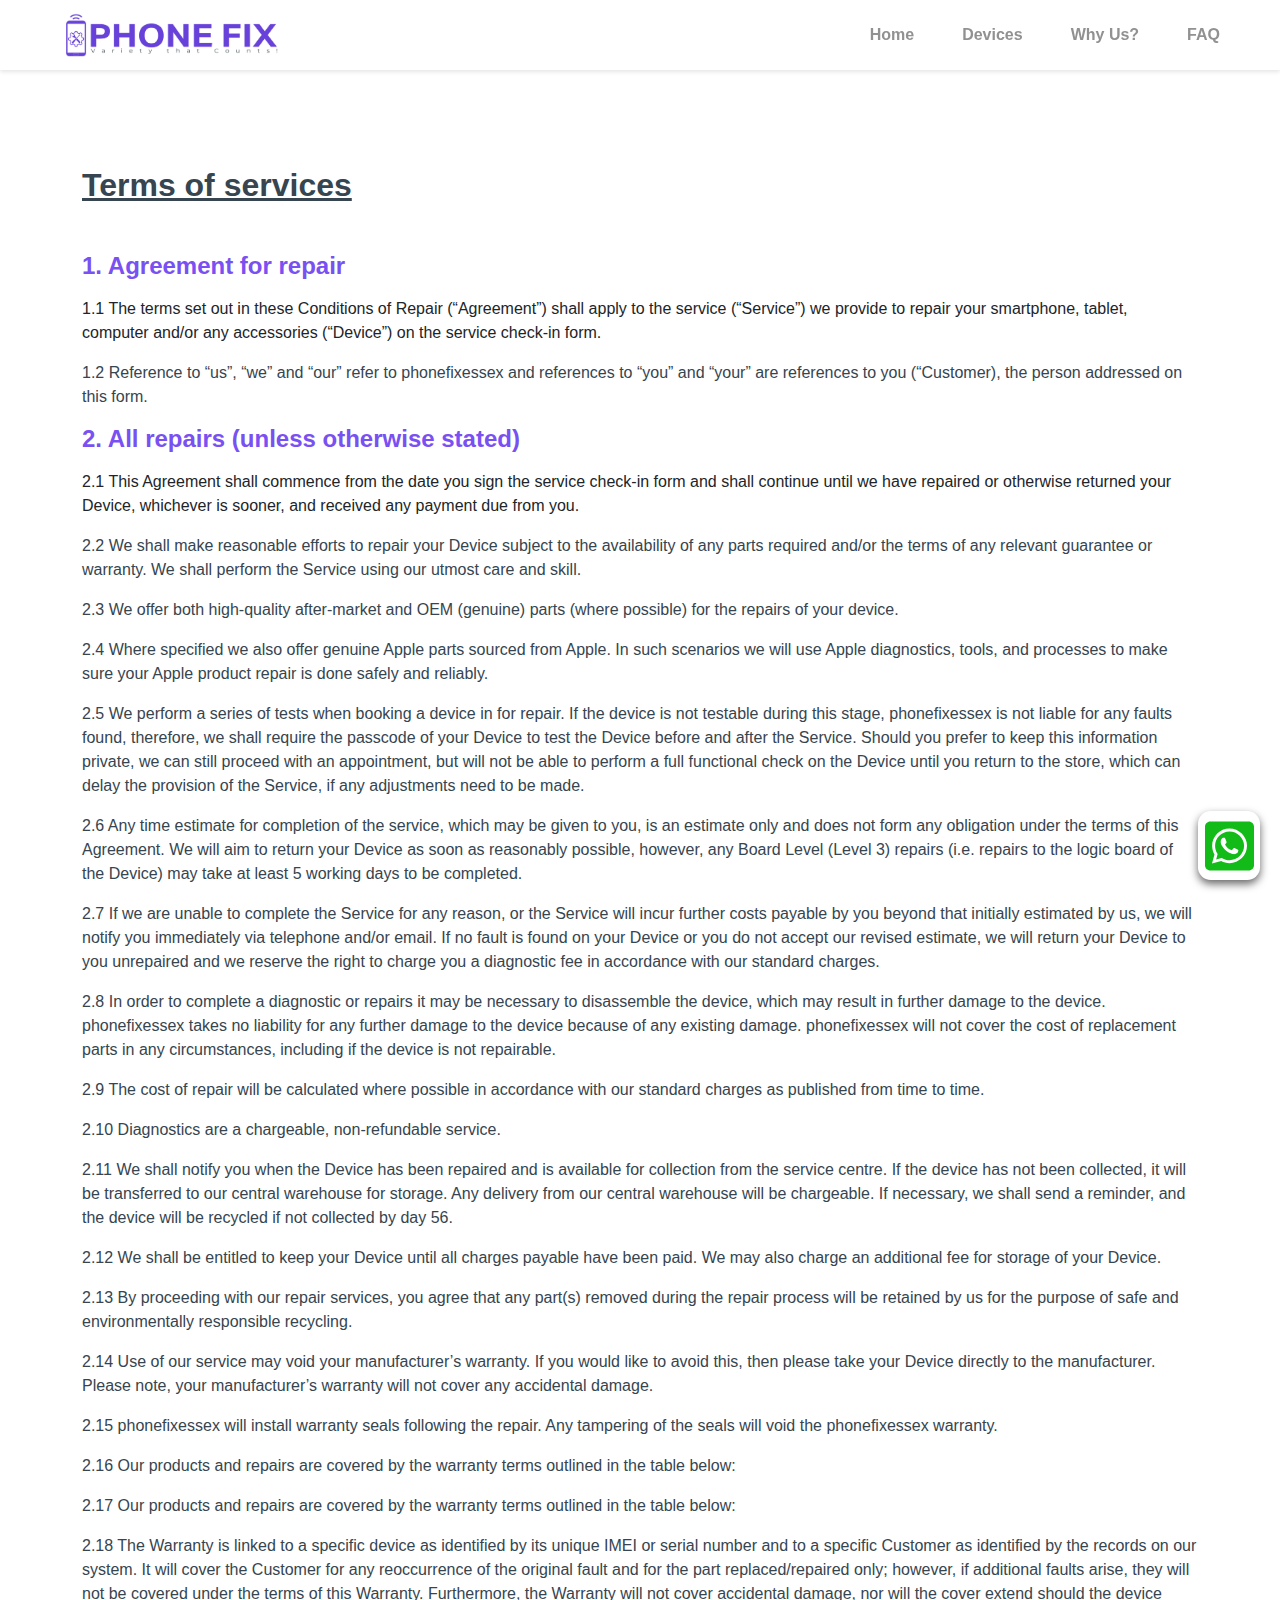
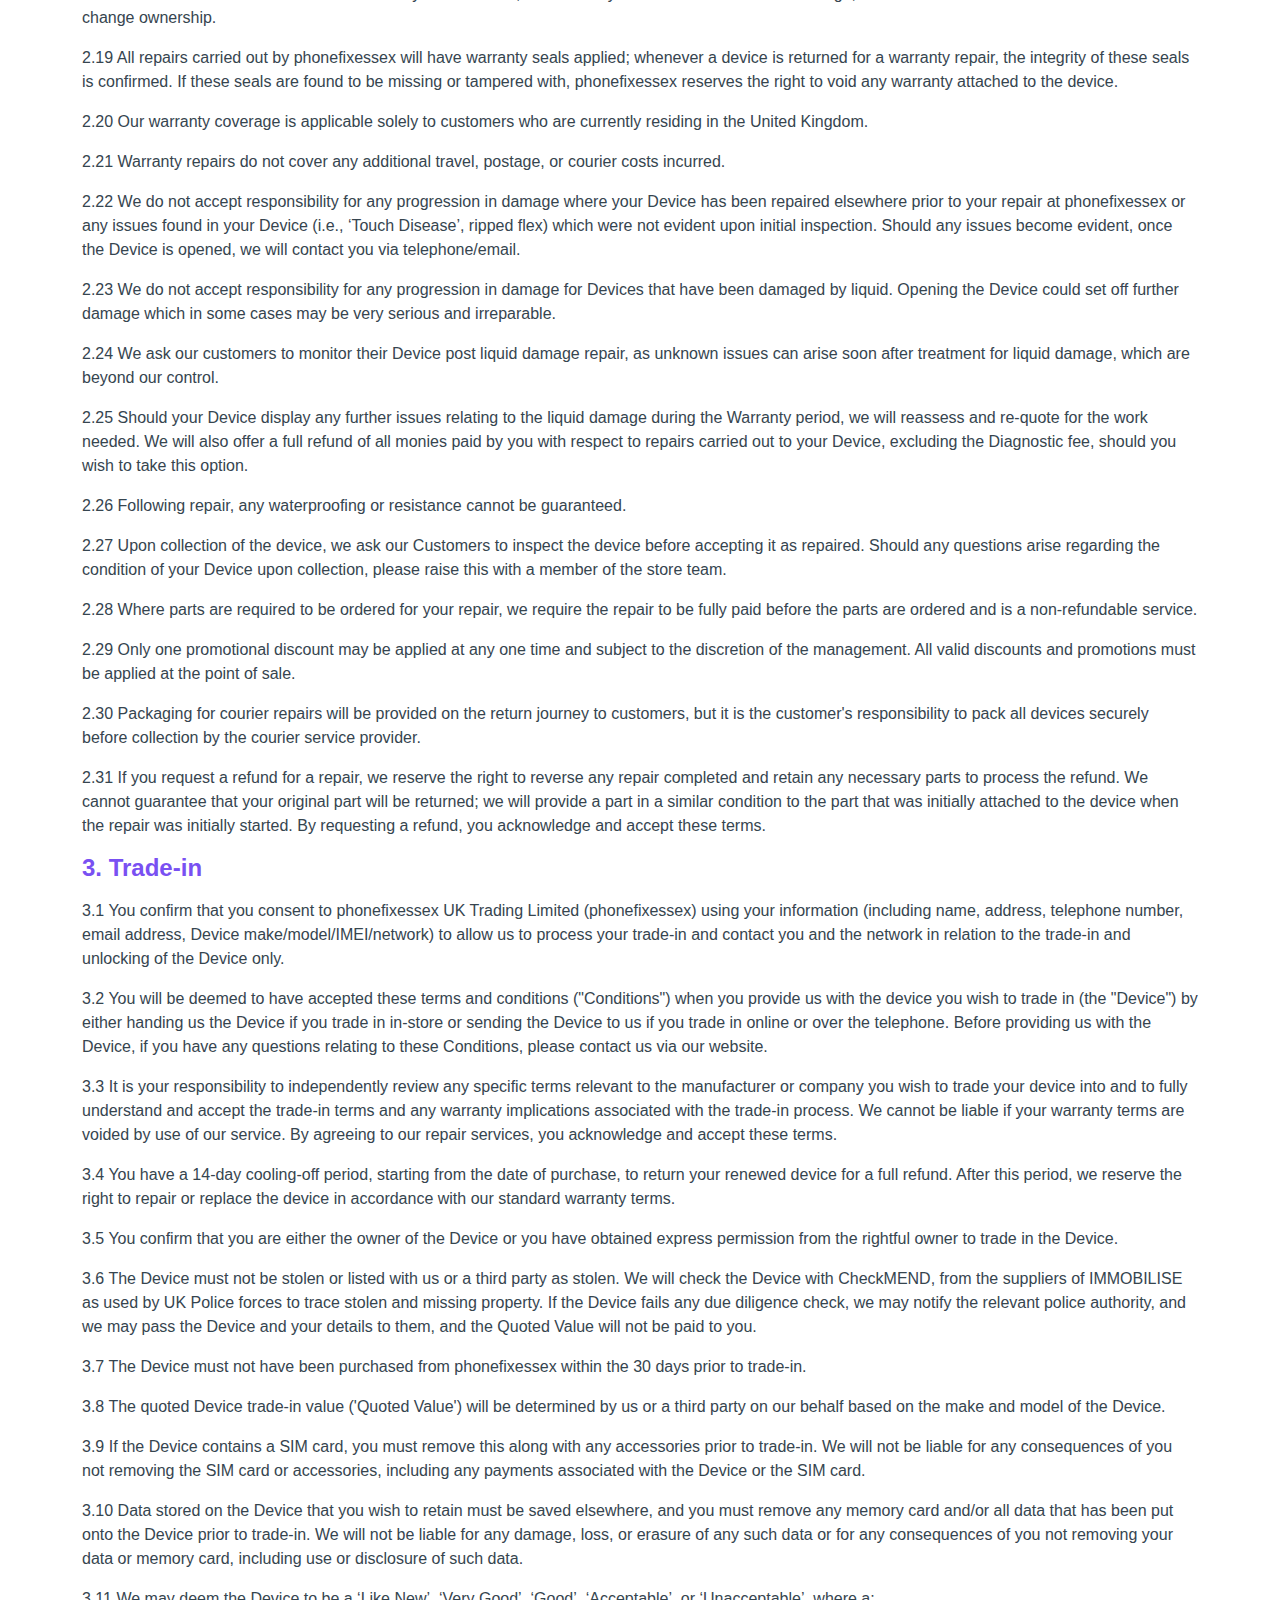
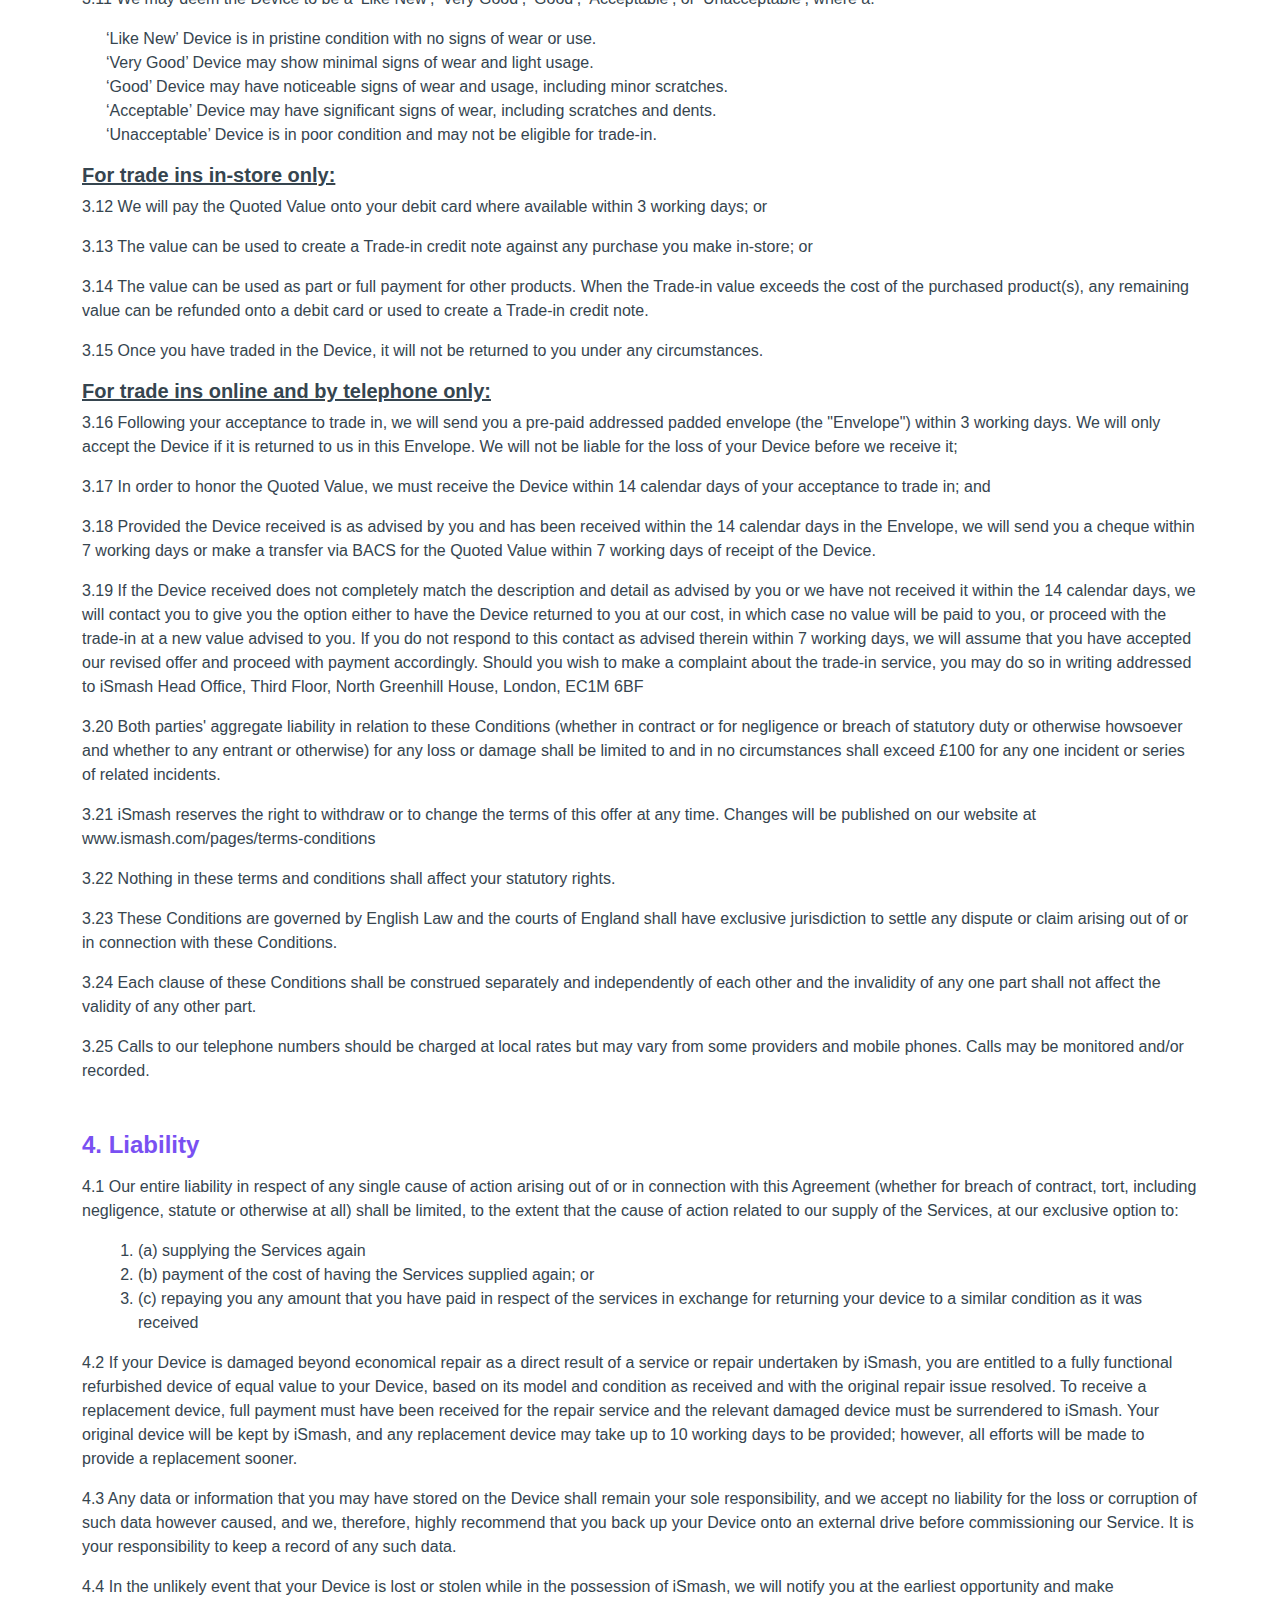
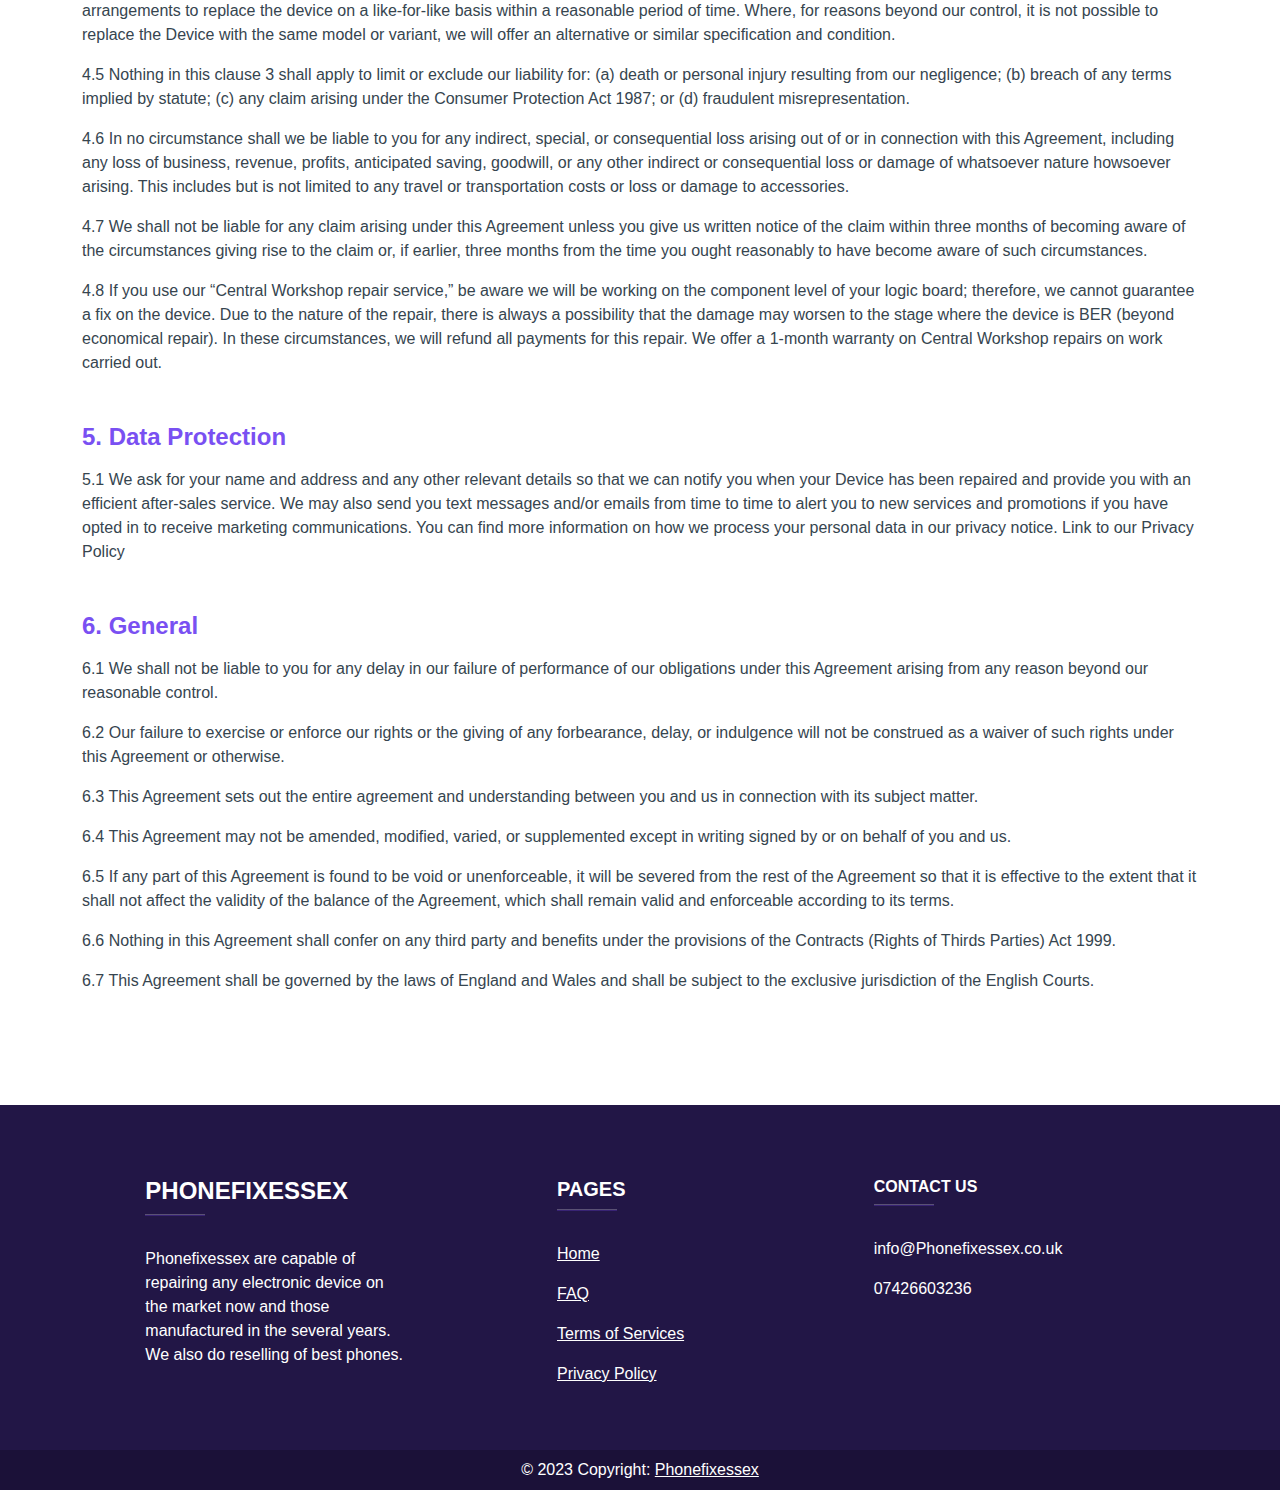
<file: terms.html>
<!DOCTYPE html>
<html lang="en">
  <head>
    <meta charset="UTF-8" />
    <meta name="viewport" content="width=device-width, initial-scale=1.0" />
    <title>PHONEFIXESSEX- All Taken Care Of</title>

    <link rel="stylesheet" href="bootstrap-5.3.2-dist/css/bootstrap.css" />
    <link rel="stylesheet" href="CSS/style.css" />
  </head>
  <body>
    <!-- navbar -->
    <div id="pageMenu"></div>
    <main>
      <section class="py-5 my-5">
        <div class="container">
          <div class="row justify-content-center align-items-center">
            <div class="col-12 col-md-12">
              <h2 class="text-second fw-bold mb-5 text-decoration-underline">
                Terms of services
              </h2>
              <h4 class="text-main fw-bold mb-3">1. Agreement for repair</h4>
              <p class="text-second-fs-6">
                1.1 The terms set out in these Conditions of Repair
                (“Agreement”) shall apply to the service (“Service”) we provide
                to repair your smartphone, tablet, computer and/or any
                accessories (“Device”) on the service check-in form.
              </p>
              <p class="text-second fs-6">
                1.2 Reference to “us”, “we” and “our” refer to phonefixessex and
                references to “you” and “your” are references to you
                (“Customer), the person addressed on this form.
              </p>

              <h4 class="text-main fw-bold mb-3">
                2. All repairs (unless otherwise stated)
              </h4>
              <p class="text-second-fs-6">
                2.1 This Agreement shall commence from the date you sign the
                service check-in form and shall continue until we have repaired
                or otherwise returned your Device, whichever is sooner, and
                received any payment due from you.
              </p>
              <p class="text-second fs-6">
                2.2 We shall make reasonable efforts to repair your Device
                subject to the availability of any parts required and/or the
                terms of any relevant guarantee or warranty. We shall perform
                the Service using our utmost care and skill.
              </p>
              <p class="text-second fs-6">
                2.3 We offer both high-quality after-market and OEM (genuine)
                parts (where possible) for the repairs of your device.
              </p>
              <p class="text-second fs-6">
                2.4 Where specified we also offer genuine Apple parts sourced
                from Apple. In such scenarios we will use Apple diagnostics,
                tools, and processes to make sure your Apple product repair is
                done safely and reliably.
              </p>
              <p class="text-second fs-6">
                2.5 We perform a series of tests when booking a device in for
                repair. If the device is not testable during this stage,
                phonefixessex is not liable for any faults found, therefore, we
                shall require the passcode of your Device to test the Device
                before and after the Service. Should you prefer to keep this
                information private, we can still proceed with an appointment,
                but will not be able to perform a full functional check on the
                Device until you return to the store, which can delay the
                provision of the Service, if any adjustments need to be made.
              </p>
              <p class="text-second fs-6">
                2.6 Any time estimate for completion of the service, which may
                be given to you, is an estimate only and does not form any
                obligation under the terms of this Agreement. We will aim to
                return your Device as soon as reasonably possible, however, any
                Board Level (Level 3) repairs (i.e. repairs to the logic board
                of the Device) may take at least 5 working days to be completed.
              </p>
              <p class="text-second fs-6">
                2.7 If we are unable to complete the Service for any reason, or
                the Service will incur further costs payable by you beyond that
                initially estimated by us, we will notify you immediately via
                telephone and/or email. If no fault is found on your Device or
                you do not accept our revised estimate, we will return your
                Device to you unrepaired and we reserve the right to charge you
                a diagnostic fee in accordance with our standard charges.
              </p>
              <p class="text-second fs-6">
                2.8 In order to complete a diagnostic or repairs it may be
                necessary to disassemble the device, which may result in further
                damage to the device. phonefixessex takes no liability for any
                further damage to the device because of any existing damage.
                phonefixessex will not cover the cost of replacement parts in
                any circumstances, including if the device is not repairable.
              </p>
              <p class="text-second fs-6">
                2.9 The cost of repair will be calculated where possible in
                accordance with our standard charges as published from time to
                time.
              </p>
              <p class="text-second fs-6">
                2.10 Diagnostics are a chargeable, non-refundable service.
              </p>
              <p class="text-second fs-6">
                2.11 We shall notify you when the Device has been repaired and
                is available for collection from the service centre. If the
                device has not been collected, it will be transferred to our
                central warehouse for storage. Any delivery from our central
                warehouse will be chargeable. If necessary, we shall send a
                reminder, and the device will be recycled if not collected by
                day 56.
              </p>
              <p class="text-second fs-6">
                2.12 We shall be entitled to keep your Device until all charges
                payable have been paid. We may also charge an additional fee for
                storage of your Device.
              </p>
              <p class="text-second fs-6">
                2.13 By proceeding with our repair services, you agree that any
                part(s) removed during the repair process will be retained by us
                for the purpose of safe and environmentally responsible
                recycling.
              </p>
              <p class="text-second fs-6">
                2.14 Use of our service may void your manufacturer’s warranty.
                If you would like to avoid this, then please take your Device
                directly to the manufacturer. Please note, your manufacturer’s
                warranty will not cover any accidental damage.
              </p>
              <p class="text-second fs-6">
                2.15 phonefixessex will install warranty seals following the
                repair. Any tampering of the seals will void the phonefixessex
                warranty.
              </p>
              <p class="text-second fs-6">
                2.16 Our products and repairs are covered by the warranty terms
                outlined in the table below:
              </p>
              <p class="text-second fs-6">
                2.17 Our products and repairs are covered by the warranty terms
                outlined in the table below:
              </p>
              <p class="text-second fs-6">
                2.18 The Warranty is linked to a specific device as identified
                by its unique IMEI or serial number and to a specific Customer
                as identified by the records on our system. It will cover the
                Customer for any reoccurrence of the original fault and for the
                part replaced/repaired only; however, if additional faults
                arise, they will not be covered under the terms of this
                Warranty. Furthermore, the Warranty will not cover accidental
                damage, nor will the cover extend should the device change
                ownership.
              </p>
              <p class="text-second fs-6">
                2.19 All repairs carried out by phonefixessex will have warranty
                seals applied; whenever a device is returned for a warranty
                repair, the integrity of these seals is confirmed. If these
                seals are found to be missing or tampered with, phonefixessex
                reserves the right to void any warranty attached to the device.
              </p>
              <p class="text-second fs-6">
                2.20 Our warranty coverage is applicable solely to customers who
                are currently residing in the United Kingdom.
              </p>
              <p class="text-second fs-6">
                2.21 Warranty repairs do not cover any additional travel,
                postage, or courier costs incurred.
              </p>
              <p class="text-second fs-6">
                2.22 We do not accept responsibility for any progression in
                damage where your Device has been repaired elsewhere prior to
                your repair at phonefixessex or any issues found in your Device
                (i.e., ‘Touch Disease’, ripped flex) which were not evident upon
                initial inspection. Should any issues become evident, once the
                Device is opened, we will contact you via telephone/email.
              </p>
              <p class="text-second fs-6">
                2.23 We do not accept responsibility for any progression in
                damage for Devices that have been damaged by liquid. Opening the
                Device could set off further damage which in some cases may be
                very serious and irreparable.
              </p>
              <p class="text-second fs-6">
                2.24 We ask our customers to monitor their Device post liquid
                damage repair, as unknown issues can arise soon after treatment
                for liquid damage, which are beyond our control.
              </p>
              <p class="text-second fs-6">
                2.25 Should your Device display any further issues relating to
                the liquid damage during the Warranty period, we will reassess
                and re-quote for the work needed. We will also offer a full
                refund of all monies paid by you with respect to repairs carried
                out to your Device, excluding the Diagnostic fee, should you
                wish to take this option.
              </p>
              <p class="text-second fs-6">
                2.26 Following repair, any waterproofing or resistance cannot be
                guaranteed.
              </p>
              <p class="text-second fs-6">
                2.27 Upon collection of the device, we ask our Customers to
                inspect the device before accepting it as repaired. Should any
                questions arise regarding the condition of your Device upon
                collection, please raise this with a member of the store team.
              </p>
              <p class="text-second fs-6">
                2.28 Where parts are required to be ordered for your repair, we
                require the repair to be fully paid before the parts are ordered
                and is a non-refundable service.
              </p>
              <p class="text-second fs-6">
                2.29 Only one promotional discount may be applied at any one
                time and subject to the discretion of the management. All valid
                discounts and promotions must be applied at the point of sale.
              </p>
              <p class="text-second fs-6">
                2.30 Packaging for courier repairs will be provided on the
                return journey to customers, but it is the customer's
                responsibility to pack all devices securely before collection by
                the courier service provider.
              </p>
              <p class="text-second fs-6">
                2.31 If you request a refund for a repair, we reserve the right
                to reverse any repair completed and retain any necessary parts
                to process the refund. We cannot guarantee that your original
                part will be returned; we will provide a part in a similar
                condition to the part that was initially attached to the device
                when the repair was initially started. By requesting a refund,
                you acknowledge and accept these terms.
              </p>
              <!-- point 3 -->
              <h4 class="text-main fw-bold mb-3">3. Trade-in</h4>
              <p class="text-second fs-6">
                3.1 You confirm that you consent to phonefixessex UK Trading
                Limited (phonefixessex) using your information (including name,
                address, telephone number, email address, Device
                make/model/IMEI/network) to allow us to process your trade-in
                and contact you and the network in relation to the trade-in and
                unlocking of the Device only.
              </p>

              <p class="text-second fs-6">
                3.2 You will be deemed to have accepted these terms and
                conditions ("Conditions") when you provide us with the device
                you wish to trade in (the "Device") by either handing us the
                Device if you trade in in-store or sending the Device to us if
                you trade in online or over the telephone. Before providing us
                with the Device, if you have any questions relating to these
                Conditions, please contact us via our website.
              </p>

              <p class="text-second fs-6">
                3.3 It is your responsibility to independently review any
                specific terms relevant to the manufacturer or company you wish
                to trade your device into and to fully understand and accept the
                trade-in terms and any warranty implications associated with the
                trade-in process. We cannot be liable if your warranty terms are
                voided by use of our service. By agreeing to our repair
                services, you acknowledge and accept these terms.
              </p>

              <p class="text-second fs-6">
                3.4 You have a 14-day cooling-off period, starting from the date
                of purchase, to return your renewed device for a full refund.
                After this period, we reserve the right to repair or replace the
                device in accordance with our standard warranty terms.
              </p>

              <p class="text-second fs-6">
                3.5 You confirm that you are either the owner of the Device or
                you have obtained express permission from the rightful owner to
                trade in the Device.
              </p>

              <p class="text-second fs-6">
                3.6 The Device must not be stolen or listed with us or a third
                party as stolen. We will check the Device with CheckMEND, from
                the suppliers of IMMOBILISE as used by UK Police forces to trace
                stolen and missing property. If the Device fails any due
                diligence check, we may notify the relevant police authority,
                and we may pass the Device and your details to them, and the
                Quoted Value will not be paid to you.
              </p>

              <p class="text-second fs-6">
                3.7 The Device must not have been purchased from phonefixessex
                within the 30 days prior to trade-in.
              </p>

              <p class="text-second fs-6">
                3.8 The quoted Device trade-in value ('Quoted Value') will be
                determined by us or a third party on our behalf based on the
                make and model of the Device.
              </p>

              <p class="text-second fs-6">
                3.9 If the Device contains a SIM card, you must remove this
                along with any accessories prior to trade-in. We will not be
                liable for any consequences of you not removing the SIM card or
                accessories, including any payments associated with the Device
                or the SIM card.
              </p>

              <p class="text-second fs-6">
                3.10 Data stored on the Device that you wish to retain must be
                saved elsewhere, and you must remove any memory card and/or all
                data that has been put onto the Device prior to trade-in. We
                will not be liable for any damage, loss, or erasure of any such
                data or for any consequences of you not removing your data or
                memory card, including use or disclosure of such data.
              </p>

              <p class="text-second fs-6">
                3.11 We may deem the Device to be a ‘Like New’, ‘Very Good’,
                ‘Good’, ‘Acceptable’, or ‘Unacceptable’, where a:
              </p>

              <ul class="list-unstyled text-second fs-6 ms-4">
                <li>
                  ‘Like New’ Device is in pristine condition with no signs of
                  wear or use.
                </li>
                <li>
                  ‘Very Good’ Device may show minimal signs of wear and light
                  usage.
                </li>
                <li>
                  ‘Good’ Device may have noticeable signs of wear and usage,
                  including minor scratches.
                </li>
                <li>
                  ‘Acceptable’ Device may have significant signs of wear,
                  including scratches and dents.
                </li>
                <li>
                  ‘Unacceptable’ Device is in poor condition and may not be
                  eligible for trade-in.
                </li>
              </ul>
              <h5 class="text-second fw-bold text-decoration-underline">
                For trade ins in-store only:
              </h5>
              <p class="text-second fs-6">
                3.12 We will pay the Quoted Value onto your debit card where
                available within 3 working days; or
              </p>

              <p class="text-second fs-6">
                3.13 The value can be used to create a Trade-in credit note
                against any purchase you make in-store; or
              </p>

              <p class="text-second fs-6">
                3.14 The value can be used as part or full payment for other
                products. When the Trade-in value exceeds the cost of the
                purchased product(s), any remaining value can be refunded onto a
                debit card or used to create a Trade-in credit note.
              </p>

              <p class="text-second fs-6">
                3.15 Once you have traded in the Device, it will not be returned
                to you under any circumstances.
              </p>
              <h5 class="text-second fw-bold text-decoration-underline">
                For trade ins online and by telephone only:
              </h5>
              <!-- ... Continued from previous code ... -->

              <p class="text-second fs-6">
                3.16 Following your acceptance to trade in, we will send you a
                pre-paid addressed padded envelope (the "Envelope") within 3
                working days. We will only accept the Device if it is returned
                to us in this Envelope. We will not be liable for the loss of
                your Device before we receive it;
              </p>

              <p class="text-second fs-6">
                3.17 In order to honor the Quoted Value, we must receive the
                Device within 14 calendar days of your acceptance to trade in;
                and
              </p>

              <p class="text-second fs-6">
                3.18 Provided the Device received is as advised by you and has
                been received within the 14 calendar days in the Envelope, we
                will send you a cheque within 7 working days or make a transfer
                via BACS for the Quoted Value within 7 working days of receipt
                of the Device.
              </p>

              <p class="text-second fs-6">
                3.19 If the Device received does not completely match the
                description and detail as advised by you or we have not received
                it within the 14 calendar days, we will contact you to give you
                the option either to have the Device returned to you at our
                cost, in which case no value will be paid to you, or proceed
                with the trade-in at a new value advised to you. If you do not
                respond to this contact as advised therein within 7 working
                days, we will assume that you have accepted our revised offer
                and proceed with payment accordingly. Should you wish to make a
                complaint about the trade-in service, you may do so in writing
                addressed to iSmash Head Office, Third Floor, North Greenhill
                House, London, EC1M 6BF
              </p>

              <p class="text-second fs-6">
                3.20 Both parties' aggregate liability in relation to these
                Conditions (whether in contract or for negligence or breach of
                statutory duty or otherwise howsoever and whether to any entrant
                or otherwise) for any loss or damage shall be limited to and in
                no circumstances shall exceed £100 for any one incident or
                series of related incidents.
              </p>

              <p class="text-second fs-6">
                3.21 iSmash reserves the right to withdraw or to change the
                terms of this offer at any time. Changes will be published on
                our website at www.ismash.com/pages/terms-conditions
              </p>

              <p class="text-second fs-6">
                3.22 Nothing in these terms and conditions shall affect your
                statutory rights.
              </p>

              <p class="text-second fs-6">
                3.23 These Conditions are governed by English Law and the courts
                of England shall have exclusive jurisdiction to settle any
                dispute or claim arising out of or in connection with these
                Conditions.
              </p>

              <p class="text-second fs-6">
                3.24 Each clause of these Conditions shall be construed
                separately and independently of each other and the invalidity of
                any one part shall not affect the validity of any other part.
              </p>

              <p class="text-second fs-6 mb-5">
                3.25 Calls to our telephone numbers should be charged at local
                rates but may vary from some providers and mobile phones. Calls
                may be monitored and/or recorded.
              </p>
              <!-- section 4 -->
              <h4 class="text-main fw-bold mb-3">4. Liability</h4>
              <p class="text-second fs-6">
                4.1 Our entire liability in respect of any single cause of
                action arising out of or in connection with this Agreement
                (whether for breach of contract, tort, including negligence,
                statute or otherwise at all) shall be limited, to the extent
                that the cause of action related to our supply of the Services,
                at our exclusive option to:
              </p>
              <ol class="text-second fs-6 ms-4">
                <li>(a) supplying the Services again</li>
                <li>
                  (b) payment of the cost of having the Services supplied again;
                  or
                </li>
                <li>
                  (c) repaying you any amount that you have paid in respect of
                  the services in exchange for returning your device to a
                  similar condition as it was received
                </li>
              </ol>

              <p class="text-second fs-6">
                4.2 If your Device is damaged beyond economical repair as a
                direct result of a service or repair undertaken by iSmash, you
                are entitled to a fully functional refurbished device of equal
                value to your Device, based on its model and condition as
                received and with the original repair issue resolved. To receive
                a replacement device, full payment must have been received for
                the repair service and the relevant damaged device must be
                surrendered to iSmash. Your original device will be kept by
                iSmash, and any replacement device may take up to 10 working
                days to be provided; however, all efforts will be made to
                provide a replacement sooner.
              </p>

              <p class="text-second fs-6">
                4.3 Any data or information that you may have stored on the
                Device shall remain your sole responsibility, and we accept no
                liability for the loss or corruption of such data however
                caused, and we, therefore, highly recommend that you back up
                your Device onto an external drive before commissioning our
                Service. It is your responsibility to keep a record of any such
                data.
              </p>

              <p class="text-second fs-6">
                4.4 In the unlikely event that your Device is lost or stolen
                while in the possession of iSmash, we will notify you at the
                earliest opportunity and make arrangements to replace the device
                on a like-for-like basis within a reasonable period of time.
                Where, for reasons beyond our control, it is not possible to
                replace the Device with the same model or variant, we will offer
                an alternative or similar specification and condition.
              </p>

              <p class="text-second fs-6">
                4.5 Nothing in this clause 3 shall apply to limit or exclude our
                liability for: (a) death or personal injury resulting from our
                negligence; (b) breach of any terms implied by statute; (c) any
                claim arising under the Consumer Protection Act 1987; or (d)
                fraudulent misrepresentation.
              </p>

              <p class="text-second fs-6">
                4.6 In no circumstance shall we be liable to you for any
                indirect, special, or consequential loss arising out of or in
                connection with this Agreement, including any loss of business,
                revenue, profits, anticipated saving, goodwill, or any other
                indirect or consequential loss or damage of whatsoever nature
                howsoever arising. This includes but is not limited to any
                travel or transportation costs or loss or damage to accessories.
              </p>

              <p class="text-second fs-6">
                4.7 We shall not be liable for any claim arising under this
                Agreement unless you give us written notice of the claim within
                three months of becoming aware of the circumstances giving rise
                to the claim or, if earlier, three months from the time you
                ought reasonably to have become aware of such circumstances.
              </p>

              <p class="text-second fs-6 mb-5">
                4.8 If you use our “Central Workshop repair service,” be aware
                we will be working on the component level of your logic board;
                therefore, we cannot guarantee a fix on the device. Due to the
                nature of the repair, there is always a possibility that the
                damage may worsen to the stage where the device is BER (beyond
                economical repair). In these circumstances, we will refund all
                payments for this repair. We offer a 1-month warranty on Central
                Workshop repairs on work carried out.
              </p>

              <!-- section 5 -->
              <h4 class="text-main fw-bold mb-3">5. Data Protection</h4>
              <p class="text-second fs-6 mb-5">
                5.1 We ask for your name and address and any other relevant
                details so that we can notify you when your Device has been
                repaired and provide you with an efficient after-sales service.
                We may also send you text messages and/or emails from time to
                time to alert you to new services and promotions if you have
                opted in to receive marketing communications. You can find more
                information on how we process your personal data in our privacy
                notice. Link to our Privacy Policy
              </p>

              <!-- section 6 -->
              <h4 class="text-main fw-bold mb-3">6. General</h4>
              <p class="text-second fs-6">
                6.1 We shall not be liable to you for any delay in our failure
                of performance of our obligations under this Agreement arising
                from any reason beyond our reasonable control.
              </p>

              <p class="text-second fs-6">
                6.2 Our failure to exercise or enforce our rights or the giving
                of any forbearance, delay, or indulgence will not be construed
                as a waiver of such rights under this Agreement or otherwise.
              </p>

              <p class="text-second fs-6">
                6.3 This Agreement sets out the entire agreement and
                understanding between you and us in connection with its subject
                matter.
              </p>

              <p class="text-second fs-6">
                6.4 This Agreement may not be amended, modified, varied, or
                supplemented except in writing signed by or on behalf of you and
                us.
              </p>

              <p class="text-second fs-6">
                6.5 If any part of this Agreement is found to be void or
                unenforceable, it will be severed from the rest of the Agreement
                so that it is effective to the extent that it shall not affect
                the validity of the balance of the Agreement, which shall remain
                valid and enforceable according to its terms.
              </p>

              <p class="text-second fs-6">
                6.6 Nothing in this Agreement shall confer on any third party
                and benefits under the provisions of the Contracts (Rights of
                Thirds Parties) Act 1999.
              </p>

              <p class="text-second fs-6">
                6.7 This Agreement shall be governed by the laws of England and
                Wales and shall be subject to the exclusive jurisdiction of the
                English Courts.
              </p>
            </div>
          </div>
        </div>
      </section>
    </main>
    <!-- whatsapp -->
    <div class="whatsapp-button">
      <a href="https://api.whatsapp.com/send?phone=07426603236" target="_blank">
        <svg
          xmlns="http://www.w3.org/2000/svg"
          viewBox="0 0 448 512"
          style="fill: #12bb18"
        >
          <path
            d="M224 122.8c-72.7 0-131.8 59.1-131.9 131.8 0 24.9 7 49.2 20.2 70.1l3.1 5-13.3 48.6 49.9-13.1 4.8 2.9c20.2 12 43.4 18.4 67.1 18.4h.1c72.6 0 133.3-59.1 133.3-131.8 0-35.2-15.2-68.3-40.1-93.2-25-25-58-38.7-93.2-38.7zm77.5 188.4c-3.3 9.3-19.1 17.7-26.7 18.8-12.6 1.9-22.4.9-47.5-9.9-39.7-17.2-65.7-57.2-67.7-59.8-2-2.6-16.2-21.5-16.2-41s10.2-29.1 13.9-33.1c3.6-4 7.9-5 10.6-5 2.6 0 5.3 0 7.6.1 2.4.1 5.7-.9 8.9 6.8 3.3 7.9 11.2 27.4 12.2 29.4s1.7 4.3.3 6.9c-7.6 15.2-15.7 14.6-11.6 21.6 15.3 26.3 30.6 35.4 53.9 47.1 4 2 6.3 1.7 8.6-1 2.3-2.6 9.9-11.6 12.5-15.5 2.6-4 5.3-3.3 8.9-2 3.6 1.3 23.1 10.9 27.1 12.9s6.6 3 7.6 4.6c.9 1.9.9 9.9-2.4 19.1zM400 32H48C21.5 32 0 53.5 0 80v352c0 26.5 21.5 48 48 48h352c26.5 0 48-21.5 48-48V80c0-26.5-21.5-48-48-48zM223.9 413.2c-26.6 0-52.7-6.7-75.8-19.3L64 416l22.5-82.2c-13.9-24-21.2-51.3-21.2-79.3C65.4 167.1 136.5 96 223.9 96c42.4 0 82.2 16.5 112.2 46.5 29.9 30 47.9 69.8 47.9 112.2 0 87.4-72.7 158.5-160.1 158.5z"
          />
        </svg>
      </a>
    </div>
    <footer id="pageFooter"></footer>
    <script src="/Javascript/index.js"></script>
    <script src="/Javascript/menu.js"></script>
    <script src="bootstrap-5.3.2-dist/js/bootstrap.js"></script>
  </body>
</html>
</file>
<file: CSS/style.css>
* {
  padding: 0;
  margin: 0;
  box-sizing: border-box;
}

/* ======================================================= */
/* -----Setting Fonts Systems----- */
/* ======================================================= */
@font-face {
  font-family: "Aktiv Grotesk";
  src: url("/fonts/main/AktivGrotesk-Regular.otf") format("opentype");
  font-weight: normal;
  font-style: normal;
}
@font-face {
  font-family: "Aktiv Grotesk";
  src: url("/fonts/main/AktivGrotesk-Medium.otf") format("opentype");
  font-weight: 500; /* Medium weight */
  font-style: normal;
}
@font-face {
  font-family: "Aktiv Grotesk";
  src: url("/fonts/main/AktivGrotesk-Bold.otf") format("opentype");
  font-weight: 700;
  font-style: normal;
}
@font-face {
  font-family: "Aktiv Grotesk";
  src: url("/fonts/main/AktivGrotesk-Light.otf") format("opentype");
  font-weight: 300; /* Light weight */
  font-style: normal;
}
@font-face {
  font-family: "Aktiv Grotesk";
  src: url("/fonts/main/AktivGrotesk-XBold.otf") format("opentype");
  font-weight: 800; /* Extra Bold weight */
  font-style: normal;
}
body {
  font-family: "Aktiv Grotesk", sans-serif !important;
}
/* --Adding font-weight classes-- */
.fw-light {
  font-weight: 300;
}
.fw-normal {
  font-weight: normal;
}
.fw-medium {
  font-weight: 500;
}
.fw-600 {
  font-weight: 600;
}
.fw-bold {
  font-weight: 700;
}
.fw-xbold {
  font-weight: 800;
}
/* ======================================================= */
/* -----Setting Colors Systems----- */
/* ======================================================= */
:root {
  --main-color-light: #e5dbff;
  /* 
  --main-color: #7048e8;
  */
  --main-color: #7950f2;
  --main-color-dark: #221646;
  --second-color: #36454f;
  --accent-color: #919191;
  --white-color: #fff;
}
.text-main-light {
  color: var(--main-color-light) !important;
}
.bg-main-light {
  background-color: var(--main-color-light) !important;
}
.text-main {
  color: var(--main-color) !important;
}
.bg-main {
  background-color: var(--main-color) !important;
}

.text-main-dark {
  color: var(--main-color-dark) !important;
}
.bg-main-dark {
  background-color: var(--main-color-dark) !important;
}

.text-second {
  color: var(--second-color) !important;
}
.bg-second {
  background-color: var(--second-color) !important;
}
.text-accent {
  color: var(--accent-color);
}
.bg-accent {
  background-color: var(--accent-color);
}
.text-white {
  color: var(--white-color);
}
.bg-white {
  background-color: var(--white-color);
}

/* ======================================================= */
/* -----Setting Buttons & Links Systems----- */
/* ======================================================= */
.btn-main,
.btn-main:visited {
  background-color: var(--main-color);
  color: var(--white-color);
  border: none !important;
}

.btn-main:hover,
.btn-main:active {
  background-color: var(--second-color);
  color: var(--white-color);
  border: none !important;
}

.btn-second,
.btn-second:visited {
  background-color: var(--second-color);
  color: var(--white-color);
}

.btn-second:hover,
.btn-second:active,
.btn-second:link {
  background-color: var(--main-color);
  color: var(--white-color);
}

.btn-black {
  background-color: #000;
  color: #fff;
}
.nav-link {
  color: var(--accent-color) !important;
}

.nav-link:hover {
  color: var(--main-color) !important;
}

.active {
  color: var(--main-color) !important;
}
.active:hover {
  color: var(--main-color) !important;
}

.main-navbar {
  box-shadow: 0px 2px 4px rgba(0, 0, 0, 0.1);
}

#main-logo {
  width: 14rem;
}

@media (max-width: 480px) {
  #main-logo {
    width: 9rem;
  }
}
#offcanvasScrolling {
  width: 100%;
}
.form-control {
  border-color: var(--second-color);
}

input[type="number"]::-webkit-inner-spin-button,
input[type="number"]::-webkit-outer-spin-button {
  -webkit-appearance: none;
  appearance: none;
}
input[type="number"] {
  -moz-appearance: textfield;
}

#hero-section {
  max-width: 100%;

  background-image: url("/images/hero.png");
  background-size: cover;
  background-position: 50%;
  background-repeat: no-repeat;
}

.hero-section {
  height: 400px;
}

.hero-p {
  font-size: 10px;
}
.fs-7 {
  font-size: 12px !important;
}
.device-box {
  box-shadow: rgba(0, 0, 0, 0.24) 0px 3px 8px;
}

.device-box p:hover {
  color: var(--second-color);
  cursor: pointer;
}

.carousal-control {
  border-radius: 50%;
}

.why-us-icons {
  width: 35%;
  fill: #6741d9;
  margin-bottom: 0.9rem;
}

.icon-text {
  line-height: 1.1;
}

#faq-hero {
  max-width: 100%;

  background-image: linear-gradient(rgba(0, 0, 10, 0.4), rgba(0, 0, 10, 0.4)),
    url("/images/faq-banner.webp");
  background-size: cover;
  background-position: 50%;
  background-repeat: no-repeat;
}

.faq-hero {
  height: 350px;
}

.accordion-item {
  border-radius: 1.5rem !important;
  overflow: hidden !important;
  padding: 0.2rem 1.4rem;
  /* border: 1px solid var(--accent-color) !important; */
  border: 1px solid #00000020 !important;
}

.accordion-button {
  color: var(--second-color) !important;
  font-weight: bold;
  font-size: 1.4rem;
  box-shadow: none !important;
  background-color: transparent !important;
}

.accordion-button:focus {
  color: var(--main-color) !important;
}
.accordion-p {
  font-size: 1.1rem;
  margin-bottom: 0 !important;
}

.footer-link {
  color: #fff;
  text-decoration: none;
}

#footer hr {
  margin: 0;
}

@media (max-width: 992px) {
  .why-us-icons {
    width: 31%;
  }
}

@media (max-width: 768px) {
  .why-us-icons {
    width: 27%;
  }

  .accordion-button {
    font-size: 1.25rem;
  }
  .accordion-p {
    font-size: 1.05rem;
  }
}

@media (max-width: 600px) {
  .why-us-icons {
    width: 22%;
  }

  .accordion-button {
    font-size: 1rem;
  }
  .accordion-p {
    font-size: 0.8rem;
  }

  .accordion-item {
    padding: 0.2rem 0.9rem;
  }
}

.whatsapp-button {
  position: fixed;
  bottom: 20px;
  right: 20px;
  z-index: 1000;
}

.whatsapp-button a {
  display: block;
  background-color: #fff;
  border-radius: 0.8rem;
  padding: 0.4rem;
  box-shadow: 0 4px 8px rgba(0, 0, 0, 0.6);
  transition: background-color 0.3s ease-in-out;
}

.whatsapp-button a svg {
  background-color: #fff;
  height: 3.5rem;
}

@media (max-width: 600px) {
  .whatsapp-button a svg {
    background-color: #fff;
    height: 2.8rem;
  }
}
</file>
